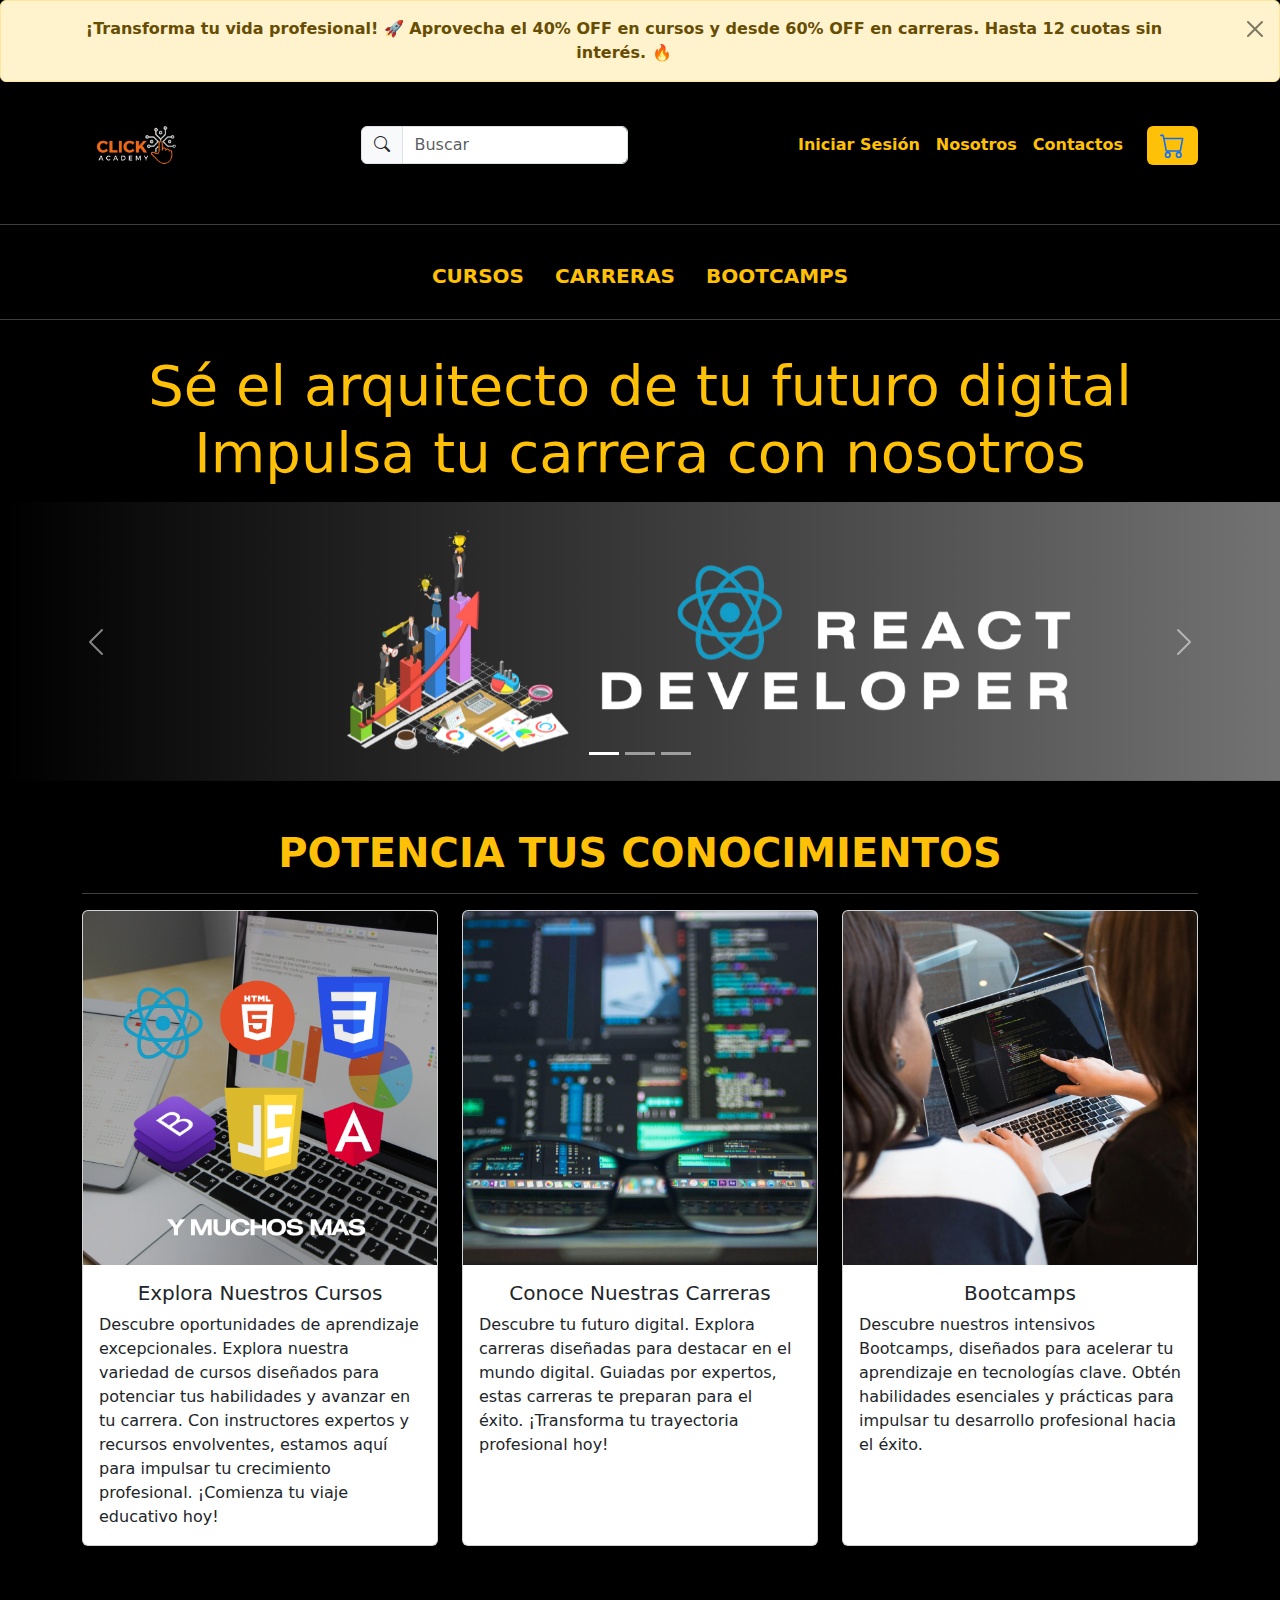
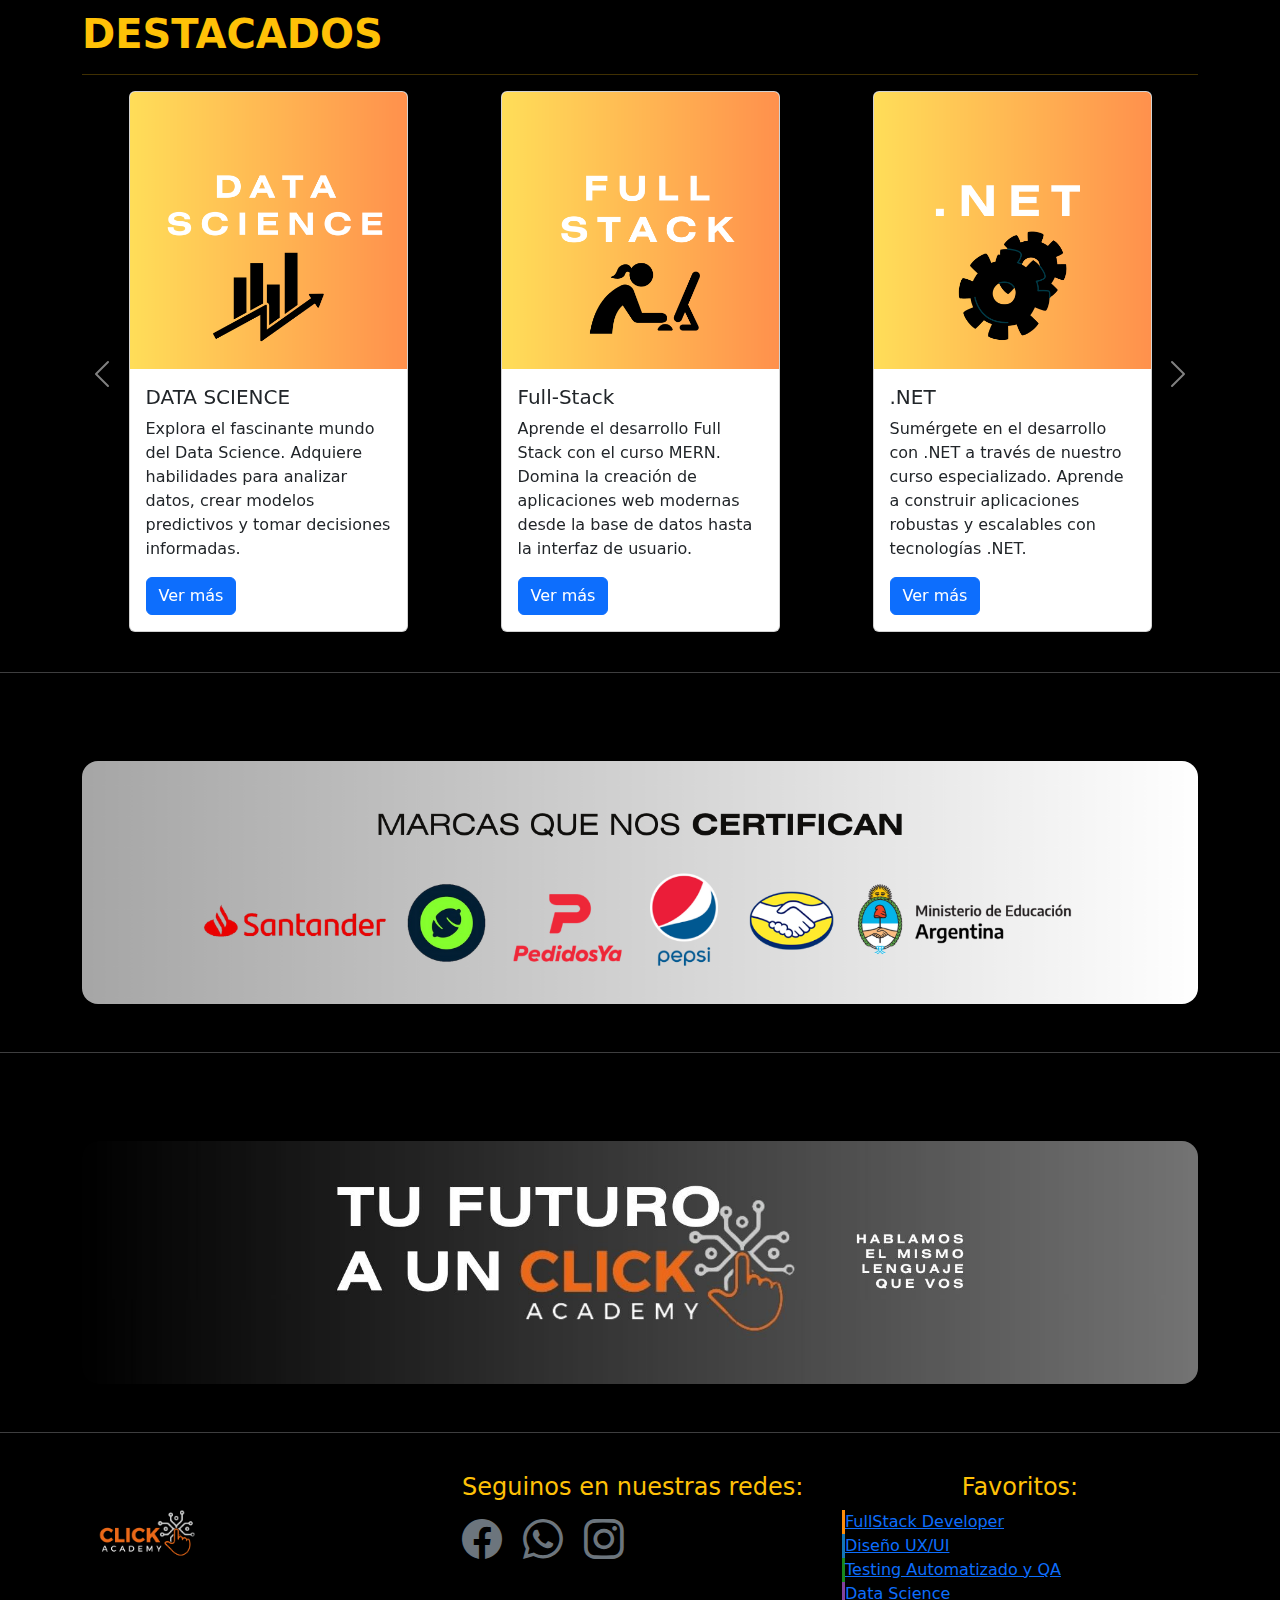
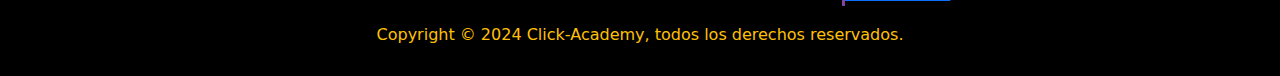
<file: index.html>
<!DOCTYPE html>
<html lang="es">
  <head>
    <meta charset="UTF-8" />
    <meta name="viewport" content="width=device-width, initial-scale=1.0" />
    <link
      href="https://cdn.jsdelivr.net/npm/bootstrap@5.3.2/dist/css/bootstrap.min.css"
      rel="stylesheet"
    />
    <link
      href="https://cdn.jsdelivr.net/npm/bootstrap-icons@1.10.0/font/bootstrap-icons.css"
      rel="stylesheet"
    />
    <link rel="stylesheet" href="css/style.css" />
    <link rel="icon" href="/img/Logo/logofinal.png" type="image/png" />
    <title>CLICK-ACADEMY</title>
  </head>
  <body class="bg-black text-light">
    <section>
      <div
        id="customAlert"
        class="alert alert-warning mb-0 alert-dismissible fade show text-center"
        role="alert"
      >
        <div class="container">
          <b class="d-none d-md-block">
            ¡Transforma tu vida profesional! 🚀 Aprovecha el 40% OFF en cursos y
            desde 60% OFF en carreras. Hasta 12 cuotas sin interés. 🔥
          </b>
          <b class="d-md-none"> ¡Transforma tu vida profesional! 🚀 </b>
          <button
            type="button"
            class="btn-close"
            data-bs-dismiss="alert"
            aria-label="Close"
          ></button>
        </div>
      </div>
    </section>
    <header>
      <nav class="navbar navbar-expand-lg navbar-dark bg-black">
        <!--bg-dark -->
        <div class="container">
          <a class="navbar-brand" href="/index.html">
            <img
              src="/img/Logo/logofinal.png"
              alt="Logo Digital School"
              width="100px"
            />
          </a>
          <button
            class="navbar-toggler"
            type="button"
            data-bs-toggle="collapse"
            data-bs-target="#navbarSupportedContent"
            aria-controls="navbarSupportedContent"
            aria-expanded="false"
            aria-label="Toggle navigation"
          >
            <span class="navbar-toggler-icon"></span>
          </button>

          <div
            class="collapse navbar-collapse justify-content-between"
            id="navbarSupportedContent"
          >
            <form class="mx-auto d-flex">
              <div class="input-group">
                <span class="input-group-text" id="basic-addon1"
                  ><i class="bi bi-search"></i
                ></span>
                <input
                  class="form-control search-input"
                  type="search"
                  placeholder="Buscar"
                  aria-label="Buscar"
                />
              </div>
            </form>

            <div class="d-flex align-items-center">
              <ul class="navbar-nav mb-2 mb-lg-0">
                <li class="nav-item">
                  <a
                    class="nav-link text-warning"
                    href="#"
                    data-bs-toggle="modal"
                    data-bs-target="#staticBackdrop"
                    ><b>Iniciar Sesión</b></a
                  >
                </li>
                <li class="nav-item">
                  <a class="nav-link text-warning" href="/pages/nosotros.html"
                    ><b>Nosotros</b></a
                  >
                </li>
                <li class="nav-item">
                  <a class="nav-link text-warning" href="/pages/contactos.html"
                    ><b>Contactos</b></a
                  >
                </li>
              </ul>

              <button class="btn btn-custom ms-3 text-bg-warning">
                <a href="/pages/carrito.html">
                  <svg
                    xmlns="http://www.w3.org/2000/svg"
                    width="25"
                    height="25"
                    fill="currentColor"
                    class="bi bi-cart"
                    viewBox="0 0 16 16"
                  >
                    <path
                      d="M0 1.5A.5.5 0 0 1 .5 1H2a.5.5 0 0 1 .485.379L2.89 3H14.5a.5.5 0 0 1 .491.592l-1.5 8A.5.5 0 0 1 13 12H4a.5.5 0 0 1-.491-.408L2.01 3.607 1.61 2H.5a.5.5 0 0 1-.5-.5M3.102 4l1.313 7h8.17l1.313-7zM5 12a2 2 0 1 0 0 4 2 2 0 0 0 0-4m7 0a2 2 0 1 0 0 4 2 2 0 0 0 0-4m-7 1a1 1 0 1 1 0 2 1 1 0 0 1 0-2m7 0a1 1 0 1 1 0 2 1 1 0 0 1 0-2"
                    />
                  </svg>
                </a>
              </button>
            </div>
          </div>
        </div>
      </nav>
    </header>
    <hr />
    <!--Menu secundario-->
    <section>
      <div class="container mt-3 menu-bar text-center">
        <div class="row">
          <div class="col">
            <button
              class="btn btn-custom text-warning"
              type="button"
              id="dropdownMenuButton2"
              data-bs-toggle="dropdown"
              aria-haspopup="true"
              aria-expanded="false"
            >
              <h5>
                <b>CURSOS</b>
              </h5>
            </button>
            <div
              class="dropdown-menu dropdown-multicolumn"
              aria-labelledby="dropdownMenuButton2"
            >
              <div class="container">
                <div class="row">
                  <a class="dropdown-item" href="/pages/cursos2datascience.html"
                    ><b>Data-Science</b></a
                  >
                  <a class="dropdown-item" href="/pages/cursos1fullstack.html"
                    ><b>Full-Stack</b></a
                  >
                  <a class="dropdown-item text-muted" href="/pages/error.html"
                    ><b>Marketing Digital</b></a
                  >
                  <a class="dropdown-item text-muted" href="/pages/error.html"
                    ><b>React</b></a
                  >
                  <a class="dropdown-item text-muted" href="/pages/error.html"
                    ><b>Angular</b></a
                  >
                  <a class="dropdown-item" href="/pages/cursos.html"
                    ><b>Ver Todo</b></a
                  >
                </div>
              </div>
            </div>

            <button
              class="btn btn-custom text-warning"
              type="button"
              id="dropdownMenuButton3"
              data-bs-toggle="dropdown"
              aria-haspopup="true"
              aria-expanded="false"
            >
              <h5>
                <a><b>CARRERAS</b></a>
              </h5>
            </button>
            <div
              class="dropdown-menu dropdown-multicolumn"
              aria-labelledby="dropdownMenuButton3"
            >
              <div class="container">
                <div class="row">
                  <div class="col">
                    <a class="dropdown-item text-muted" href="/pages/error.html"
                      ><b>Desarrollo Front End</b></a
                    >
                    <a class="dropdown-item text-muted" href="/pages/error.html"
                      ><b>Desarrollo Back End</b></a
                    >
                    <a class="dropdown-item text-muted" href="/pages/error.html"
                      ><b>Diseño UX/UI</b></a
                    >
                    <a class="dropdown-item" href="/pages/carreras.html"
                      ><b>Ver Todo</b></a
                    >
                  </div>
                </div>
              </div>
            </div>

            <button
              class="btn btn-custom text-warning"
              type="button"
              id="dropdownMenuButton4"
              data-bs-toggle="dropdown"
              aria-haspopup="true"
              aria-expanded="false"
            >
              <h5>
                <a><b>BOOTCAMPS</b></a>
              </h5>
            </button>
            <div
              class="dropdown-menu dropdown-multicolumn"
              aria-labelledby="dropdownMenuButton4"
            >
              <div class="container">
                <div class="row">
                  <div class="col">
                    <a class="dropdown-item" href="/pages/cursos1fullstack.html"
                      ><b>Full Stack Developer</b></a
                    >
                    <a class="dropdown-item text-muted" href="/pages/error.html"
                      ><b>Java Developer</b></a
                    >
                    <a
                      class="dropdown-item"
                      href="/pages/cursos2datascience.html"
                      ><b>Data-Science</b></a
                    >
                    <a class="dropdown-item text-muted" href="/pages/error.html"
                      ><b>Ver Todo</b></a
                    >
                  </div>
                </div>
              </div>
            </div>
          </div>
        </div>
      </div>
    </section>
    <hr />

    <main>
      <section class="container my-3">
        <div class="container">
          <h4 class="text-center display-4 text-warning">
            <b class="d-none d-md-block">
              Sé el arquitecto de tu futuro digital <br />
              Impulsa tu carrera con nosotros
            </b>
            <b class="d-md-none">Impulsa tu carrera con nosotros</b>
          </h4>
        </div>
      </section>

      <section id="carouselProductos" class="carousel slide">
        <div class="carousel-indicators">
          <button
            type="button"
            data-bs-target="#carouselProductos"
            data-bs-slide-to="0"
            class="active"
            aria-current="true"
            aria-label="Slide 1"
          ></button>
          <button
            type="button"
            data-bs-target="#carouselProductos"
            data-bs-slide-to="1"
            aria-label="Slide 2"
          ></button>
          <button
            type="button"
            data-bs-target="#carouselProductos"
            data-bs-slide-to="2"
            aria-label="Slide 3"
          ></button>
          <!-- <button type="button" data-bs-target="#carouselProductos" data-bs-slide-to="3" aria-label="Slide 4"></button>
          <button type="button" data-bs-target="#carouselProductos" data-bs-slide-to="4" aria-label="Slide 5"></button> -->
        </div>
        <div class="carousel-inner">
          <div class="carousel-item active">
            <img
              src="/img/ImagenesHernan/principal/bannerprincipal.png"
              class="d-block w-100 imgCarouselProductos"
              alt="Banner Principal 3"
            />
          </div>
          <div class="carousel-item">
            <img
              src="/img/ImagenesHernan/principal/bannerprincipal2.png"
              class="d-block w-100 imgCarouselProductos"
              alt="Banner Principal 3"
            />
          </div>
          <div class="carousel-item">
            <img
              src="/img/ImagenesHernan/principal/bannerprincipal3.png"
              class="d-block w-100 imgCarouselProductos"
              alt="Banner Principal 3"
            />
          </div>
        </div>
        <button
          class="carousel-control-prev"
          type="button"
          data-bs-target="#carouselProductos"
          data-bs-slide="prev"
        >
          <span class="carousel-control-prev-icon" aria-hidden="true"></span>
          <span class="visually-hidden">Previous</span>
        </button>
        <button
          class="carousel-control-next"
          type="button"
          data-bs-target="#carouselProductos"
          data-bs-slide="next"
        >
          <span class="carousel-control-next-icon" aria-hidden="true"></span>
          <span class="visually-hidden">Next</span>
        </button>
      </section>

      <section class="container my-5">
        <h1 class="text-center text-warning">
          <b>POTENCIA TUS CONOCIMIENTOS</b>
        </h1>
        <hr />
        <div class="row justify-content-center">
          <article class="col-12 col-md-6 col-lg-4 mb-3">
            <div class="card h-100">
              <a href="/pages/cursos.html">
                <img
                  src="/img/ImagenesHernan/principal/cursos.png"
                  class="card-img-top"
                  alt="Cursos"
                />
              </a>
              <div class="card-body">
                <div>
                  <h5 class="card-title text-center">
                    Explora Nuestros Cursos
                  </h5>
                  <p class="card-text">
                    Descubre oportunidades de aprendizaje excepcionales. Explora
                    nuestra variedad de cursos diseñados para potenciar tus
                    habilidades y avanzar en tu carrera. Con instructores
                    expertos y recursos envolventes, estamos aquí para impulsar
                    tu crecimiento profesional. ¡Comienza tu viaje educativo
                    hoy!
                  </p>
                </div>
              </div>
            </div>
          </article>
          <article class="col-12 col-md-6 col-lg-4 mb-3">
            <div class="card h-100">
              <a href="/pages/carreras.html">
                <img
                  src="/img/ImagenesHernan/principal/carreras.png"
                  class="card-img-top"
                  alt="Carreras"
                />
              </a>
              <div class="card-body">
                <h5 class="card-title text-center">Conoce Nuestras Carreras</h5>
                <p class="card-text">
                  Descubre tu futuro digital. Explora carreras diseñadas para
                  destacar en el mundo digital. Guiadas por expertos, estas
                  carreras te preparan para el éxito. ¡Transforma tu trayectoria
                  profesional hoy!
                </p>
              </div>
            </div>
          </article>
          <article class="col-12 col-md-6 col-lg-4 mb-3">
            <div class="card h-100">
              <a href="/pages/error.html">
                <img
                  src="/img/ImagenesHernan/principal/bootcamps.png"
                  class="card-img-top"
                  alt="Bootcamps"
                />
              </a>
              <div class="card-body">
                <h5 class="card-title text-center">Bootcamps</h5>
                <p class="card-text">
                  Descubre nuestros intensivos Bootcamps, diseñados para
                  acelerar tu aprendizaje en tecnologías clave. Obtén
                  habilidades esenciales y prácticas para impulsar tu desarrollo
                  profesional hacia el éxito.
                </p>
              </div>
            </div>
          </article>
        </div>
      </section>

      <section>
        <div class="container mt-5 text-warning">
          <h1 class="text-warning">
            <b>DESTACADOS</b>
          </h1>
          <hr />
          <div id="cursoCarousel" class="carousel slide" data-ride="carousel">
            <div class="carousel-inner">
              <!-- Grupo de cards 1 -->
              <div class="carousel-item active">
                <div class="d-flex flex-wrap justify-content-around">
                  <!-- Card 1 -->
                  <div class="col-md-3 mb-4">
                    <div class="card">
                      <a href="/pages/cursos2datascience.html">
                        <img
                          src="/img/ImagenesHernan/principal/datascience.png"
                          class="card-img-top"
                          alt="DISEÑO UX/UI"
                        />
                      </a>
                      <div class="card-body">
                        <h5 class="card-title">DATA SCIENCE</h5>
                        <p class="card-text">
                          Explora el fascinante mundo del Data Science. Adquiere
                          habilidades para analizar datos, crear modelos
                          predictivos y tomar decisiones informadas.
                        </p>
                        <a
                          href="/pages/cursos2datascience.html"
                          class="btn btn-primary"
                          >Ver más</a
                        >
                      </div>
                    </div>
                  </div>
                  <!-- Card 2 -->
                  <div class="col-md-3 mb-4">
                    <div class="card">
                      <a href="/pages/cursos1fullstack.html">
                        <img
                          src="/img/ImagenesHernan/principal/fullstack.png"
                          class="card-img-top"
                          alt="Full-Stack"
                        />
                      </a>
                      <div class="card-body">
                        <h5 class="card-title">Full-Stack</h5>
                        <!-- <p class="card-text">Explora las técnicas avanzadas de desarrollo backend con nuestro curso especializado en .NET. Aprende a construir servidores robustos y escalables para aplicaciones web modernas.</p> -->
                        <p class="card-text">
                          Aprende el desarrollo Full Stack con el curso MERN.
                          Domina la creación de aplicaciones web modernas desde
                          la base de datos hasta la interfaz de usuario.
                        </p>
                        <a
                          href="/pages/cursos1fullstack.html"
                          class="btn btn-primary"
                          >Ver más</a
                        >
                      </div>
                    </div>
                  </div>
                  <!-- Card 3 -->
                  <div class="col-md-3 mb-4">
                    <div class="card">
                      <a href="/pages/error.html">
                        <img
                          src="/img/ImagenesHernan/principal/net.png"
                          class="card-img-top"
                          alt=".NET"
                        />
                      </a>
                      <div class="card-body">
                        <h5 class="card-title">.NET</h5>
                        <p class="card-text">
                          Sumérgete en el desarrollo con .NET a través de
                          nuestro curso especializado. Aprende a construir
                          aplicaciones robustas y escalables con tecnologías
                          .NET.
                        </p>
                        <a href="/pages/error.html" class="btn btn-primary"
                          >Ver más</a
                        >
                      </div>
                    </div>
                  </div>
                </div>
              </div>
              <!-- Grupo de cards 2 -->
              <div class="carousel-item">
                <div class="d-flex flex-wrap justify-content-around">
                  <!-- Card 4 -->
                  <div class="col-md-3 mb-4">
                    <div class="card">
                      <a href="/pages/error.html">
                        <img
                          src="/img/ImagenesHernan/principal/python.png"
                          class="card-img-top"
                          alt="PYTHON"
                        />
                      </a>
                      <div class="card-body">
                        <h5 class="card-title">PYTHON</h5>
                        <p class="card-text">
                          Explora las bases de Python con nuestro curso
                          fundamental. Adquiere habilidades esenciales para la
                          programación y desarrollo de aplicaciones.
                        </p>
                        <a href="/pages/error.html" class="btn btn-primary"
                          >Ver más</a
                        >
                      </div>
                    </div>
                  </div>
                  <!-- Card 5 -->
                  <div class="col-md-3 mb-4">
                    <div class="card">
                      <a href="/pages/error.html">
                        <img
                          src="/img/ImagenesHernan/principal/react (2).png"
                          class="card-img-top"
                          alt="REACT"
                        />
                      </a>
                      <div class="card-body">
                        <h5 class="card-title">REACT</h5>
                        <p class="card-text">
                          Descubre el emocionante mundo de React con nuestro
                          curso diseñado para principiantes. Aprende a construir
                          interfaces de usuario interactivas y dinámicas.
                        </p>
                        <a href="/pages/error.html" class="btn btn-primary"
                          >Ver más</a
                        >
                      </div>
                    </div>
                  </div>
                  <!-- Card 6 -->
                  <div class="col-md-3 mb-4">
                    <div class="card">
                      <a href="/pages/error.html">
                        <img
                          src="/img/ImagenesHernan/principal/java.png"
                          class="card-img-top"
                          alt="JAVA"
                        />
                      </a>
                      <div class="card-body">
                        <h5 class="card-title">JAVA</h5>
                        <p class="card-text">
                          Domina los fundamentos de Java con nuestro curso
                          esencial. Aprende conceptos clave para el desarrollo
                          de software robusto y versátil.
                        </p>
                        <a href="/pages/error.html" class="btn btn-primary"
                          >Ver más</a
                        >
                      </div>
                    </div>
                  </div>
                </div>
              </div>
            </div>
            <!-- Botones de control -->
            <a
              class="carousel-control-prev"
              href="#cursoCarousel"
              role="button"
              data-slide="prev"
              style="margin-left: -4rem"
            >
              <span
                class="carousel-control-prev-icon"
                aria-hidden="true"
              ></span>
            </a>
            <a
              class="carousel-control-next"
              href="#cursoCarousel"
              role="button"
              data-slide="next"
              style="margin-right: -4rem"
            >
              <span
                class="carousel-control-next-icon"
                aria-hidden="true"
              ></span>
            </a>
          </div>
        </div>
      </section>

      <hr />
      <br />
      <section class="container my-5">
        <div>
          <img
            src="/img/ImagenesHernan/principal/bannerrecomendaciones.png"
            alt="Recomendaciones"
            class="w-100 rounded-4 filtroCategorias"
          />
        </div>
      </section>
      <hr />
      <br />
      <section class="container my-5">
        <div>
          <img
            src="/img/ImagenesHernan/principal/bannerprefooter.jpg"
            alt="Banner PreFooter"
            class="w-100 rounded-4 filtroCategorias"
          />
        </div>
      </section>
      <hr />
    </main>

    <footer class="bg-black text-secondary py-4">
      <div class="container">
        <div class="row">
          <div class="col-lg-4 text-center text-lg-start mb-3">
            <a href="/index.html">
              <img
                src="/img/Logo/logofinal.png"
                alt="Logo Click-Academy"
                width="120px"
              />
            </a>
          </div>

          <div class="col-md-6 col-lg-4 text-warning">
            <h4>Seguinos en nuestras redes:</h4>
            <div class="text-center text-lg-start">
              <a href="/pages/error.html" class="link-secondary"
                ><i class="bi bi-facebook fs-1"></i
              ></a>
              <a href="/pages/error.html" class="link-secondary mx-3"
                ><i class="bi bi-whatsapp fs-1"></i
              ></a>
              <a href="/pages/error.html" class="link-secondary"
                ><i class="bi bi-instagram fs-1"></i
              ></a>
            </div>
          </div>

          <div class="col-md-6 col-lg-4">
            <div class="text-center text-warning">
              <h4>Favoritos:</h4>
            </div>
            <div
              href="/pages/error.html"
              class="Category"
              style="border-left: solid 3px #ff8d0a"
            >
              <a href="/pages/cursos1fullstack.html" class="text-end"
                >FullStack Developer</a
              >
              <div class="Arrow"></div>
            </div>
            <div
              href="/pages/error.html"
              class="Category"
              style="border-left: solid 3px #1476b8"
            >
              <a href="/pages/error.html" class="text-end">Diseño UX/UI</a>
              <div class="Arrow"></div>
            </div>
            <div
              href="/pages/error.html"
              class="Category"
              style="border-left: solid 3px #17871d"
            >
              <a href="/pages/error.html" class="text-end"
                >Testing Automatizado y QA</a
              >
              <div class="Arrow"></div>
            </div>
            <div
              href="/pages/error.html"
              class="Category"
              style="border-left: solid 3px #81439d"
            >
              <a href="/pages/cursos2datascience.html" class="text-end"
                >Data Science</a
              >
              <div class="Arrow"></div>
            </div>
          </div>
        </div>

        <div class="row">
          <div class="col-12 text-center mt-3 text-warning">
            <h6>
              Copyright © 2024 Click-Academy, todos los derechos reservados.
            </h6>
          </div>
        </div>
      </div>
    </footer>

    <!-- Modal de Login -->
    <div
      class="modal fade"
      id="staticBackdrop"
      data-bs-backdrop="static"
      data-bs-keyboard="false"
      tabindex="-1"
      aria-labelledby="staticBackdropLabel"
      aria-hidden="true"
    >
      <div class="modal-dialog">
        <div class="modal-content">
          <div class="modal-header">
            <h1 class="modal-title fs-5 text-warning" id="staticBackdropLabel">
              Iniciar Sesión
            </h1>
            <button
              type="button"
              class="btn-close"
              data-bs-dismiss="modal"
              aria-label="Close"
            ></button>
          </div>
          <div class="modal-body">
            <div class="row">
              <!-- Columna de la imagen -->
              <div class="col-md-6 d-none d-md-block">
                <img
                  src="/img/Logo/concept-data-research-technology-data-analysis-science-modern-flat-design-isometric-concept_617090-195.avif"
                  alt="Imagen lateral Data Science"
                  class="img-fluid w-100 h-auto"
                />
              </div>
              <!-- Columna de la imagen -->
              <div class="col-md-12 d-md-none">
                <img
                  src="/img/Logo/istockphoto-1364317541-612x612 horizontal.jpg"
                  alt="Imagen lateral Data Science"
                  class="img-fluid w-100 h-auto"
                />
              </div>
              <!-- Columna del formulario -->
              <div class="col-md-6">
                <!-- Formulario de Inicio de Sesión -->
                <form action="/pages/error.html" method="post">
                  <div class="form-group text-warning">
                    <label for="email">Correo Electrónico:</label>
                    <input
                      type="email"
                      id="email"
                      name="email"
                      class="form-control"
                      required
                    />
                  </div>

                  <div class="form-group text-warning">
                    <label for="password">Contraseña:</label>
                    <input
                      type="password"
                      id="password"
                      name="password"
                      class="form-control"
                      required
                    />
                  </div>

                  <button type="submit" class="btn btn-primary btn-block m-1">
                    Iniciar Sesión
                  </button>
                </form>

                <div class="text-center mt-3 text-warning">
                  <p>O inicia sesión con:</p>
                  <a href="/PAGES/error.html" class="btn btn-danger btn-block"
                    ><i class="bi bi-google mx-auto"></i
                  ></a>
                  <a href="/PAGES/error.html" class="btn btn-primary btn-block"
                    ><i class="bi bi-facebook mx-auto"></i
                  ></a>
                </div>

                <p class="mt-3 text-center">
                  <a href="/PAGES/error.html">¿Olvidaste tu contraseña?</a>
                </p>
                <div class="align-items-center">
                  <div class="d-flex justify-content-center">
                    <a href="PAGES/registro.html">
                      <button
                        type="submit"
                        class="btn btn-danger btn-block m-1"
                      >
                        Registrate
                      </button>
                    </a>
                    <a href="/index.html">
                      <button
                        type="submit"
                        class="btn btn-danger btn-block m-1"
                      >
                        Cancelar
                      </button>
                    </a>
                  </div>
                </div>
              </div>
            </div>
          </div>
        </div>
      </div>
    </div>

    <!-- Scripts de Bootstrap y otros -->
    <script src="https://cdn.jsdelivr.net/npm/bootstrap@5.3.0/dist/js/bootstrap.bundle.min.js"></script>
    <script src="https://code.jquery.com/jquery-3.6.0.min.js"></script>

    <script src="https://code.jquery.com/jquery-3.5.1.slim.min.js"></script>
    <script src="https://cdn.jsdelivr.net/npm/@popperjs/core@2.5.2/dist/umd/popper.min.js"></script>
    <script src="https://stackpath.bootstrapcdn.com/bootstrap/4.5.2/js/bootstrap.min.js"></script>
  </body>
</html>
</file>
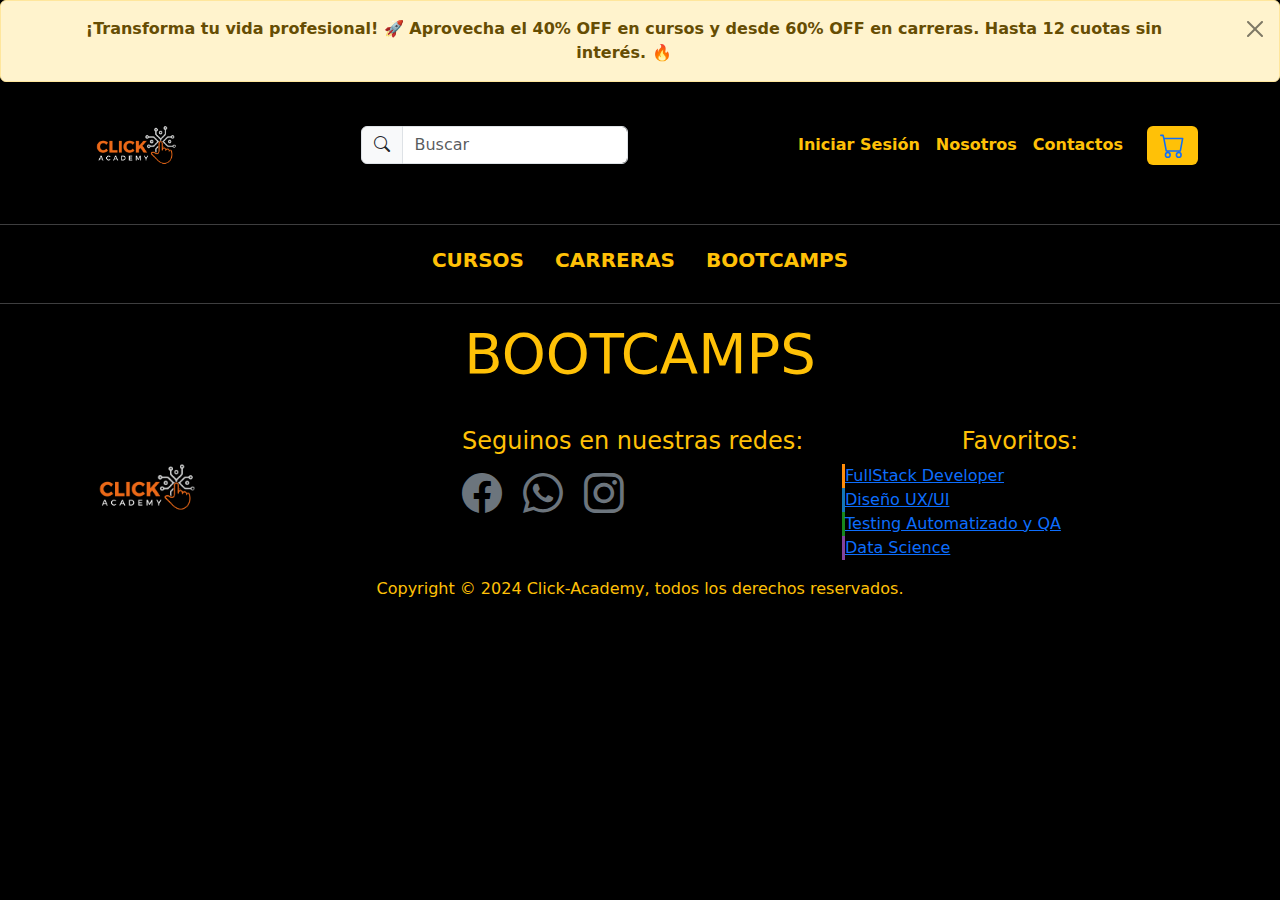
<file: pages/bootcamps.html>
<!DOCTYPE html>
<html lang="es">
  <head>
    <meta charset="UTF-8" />
    <meta name="viewport" content="width=device-width, initial-scale=1.0" />
    <link href="https://cdn.jsdelivr.net/npm/bootstrap@5.3.2/dist/css/bootstrap.min.css" rel="stylesheet"/>
    <link href="https://cdn.jsdelivr.net/npm/bootstrap-icons@1.10.0/font/bootstrap-icons.css" rel="stylesheet"/>
    <link rel="icon" href="/img/Logo/logofinal.png" type="image/png"/>
    <title>CLICK-ACADEMY</title>
  </head>
  <body class="bg-black text-light">
    <section>
      <div id="customAlert" class="alert alert-warning mb-0 alert-dismissible fade show text-center" role="alert">
        <div class="container">
          <b>
            ¡Transforma tu vida profesional! 🚀 Aprovecha el 40% OFF en cursos y
            desde 60% OFF en carreras. Hasta 12 cuotas sin interés. 🔥
          </b>
          <button type="button" class="btn-close" data-bs-dismiss="alert" aria-label="Close"></button>
        </div>
      </div>
    </section>

    <header>
      <nav class="navbar navbar-expand-lg navbar-dark bg-black"> <!--bg-dark -->
          <div class="container">
              <a class="navbar-brand" href="/index.html">
                  <img src="/img/Logo/logofinal.png" alt="Logo Digital School" width="100px"/>
              </a>
              <button class="navbar-toggler" type="button" data-bs-toggle="collapse" data-bs-target="#navbarSupportedContent" aria-controls="navbarSupportedContent" aria-expanded="false" aria-label="Toggle navigation">
                  <span class="navbar-toggler-icon"></span>
              </button>
  
              <div class="collapse navbar-collapse justify-content-between" id="navbarSupportedContent">
                  <form class="mx-auto d-flex">
                      <div class="input-group">
                          <span class="input-group-text" id="basic-addon1"><i class="bi bi-search"></i></span>
                          <input class="form-control search-input" type="search" placeholder="Buscar" aria-label="Buscar"/>
                      </div>
                  </form>
  
                  <div class="d-flex align-items-center">
                      <ul class="navbar-nav mb-2 mb-lg-0">
                          <li class="nav-item">
                              <a class="nav-link text-warning" href="#" data-bs-toggle="modal" data-bs-target="#staticBackdrop"><b>Iniciar Sesión</b></a>
                          </li>
                          <li class="nav-item">
                              <a class="nav-link text-warning" href="/pages/nosotros.html"><b>Nosotros</b></a>
                          </li>
                          <li class="nav-item">
                              <a class="nav-link text-warning" href="/pages/contactos.html"><b>Contactos</b></a>
                          </li>
                      </ul>
  
                      <button class="btn btn-custom ms-3 text-bg-warning">
                          <a href="/pages/carrito.html">
                              <svg xmlns="http://www.w3.org/2000/svg" width="25" height="25" fill="currentColor" class="bi bi-cart" viewBox="0 0 16 16">
                                  <path d="M0 1.5A.5.5 0 0 1 .5 1H2a.5.5 0 0 1 .485.379L2.89 3H14.5a.5.5 0 0 1 .491.592l-1.5 8A.5.5 0 0 1 13 12H4a.5.5 0 0 1-.491-.408L2.01 3.607 1.61 2H.5a.5.5 0 0 1-.5-.5M3.102 4l1.313 7h8.17l1.313-7zM5 12a2 2 0 1 0 0 4 2 2 0 0 0 0-4m7 0a2 2 0 1 0 0 4 2 2 0 0 0 0-4m-7 1a1 1 0 1 1 0 2 1 1 0 0 1 0-2m7 0a1 1 0 1 1 0 2 1 1 0 0 1 0-2"/>
                              </svg>
                          </a>
                      </button>
                  </div>
              </div>
          </div>
      </nav>
  </header>
  <hr />
  <!--Menu secundario-->
  <section>
    <div class="container mt-3 menu-bar text-center">
      <div class="row">
        <div class="col">
          <button class="btn btn-custom text-warning" type="button" id="dropdownMenuButton2" data-bs-toggle="dropdown" aria-haspopup="true" aria-expanded="false">
            <h5>
              <b>CURSOS</b>
            </h5>
          </button>
          <div class="dropdown-menu dropdown-multicolumn" aria-labelledby="dropdownMenuButton2">
            <div class="container">
              <div class="row">
                <a class="dropdown-item" href="/pages/cursos2datascience.html"><b>Data-Science</b></a>
                <a class="dropdown-item" href="/pages/cursos1fullstack.html"><b>Full-Stack</b></a>
                <a class="dropdown-item text-muted" href="/pages/error.html"><b>Marketing Digital</b></a>
                <a class="dropdown-item text-muted" href="/pages/error.html"><b>React</b></a>
                <a class="dropdown-item text-muted" href="/pages/error.html"><b>Angular</b></a>
                <a class="dropdown-item" href="/pages/cursos.html"><b>Ver Todo</b></a>
              </div>
            </div>
          </div>

          <button class="btn btn-custom text-warning" type="button" id="dropdownMenuButton3" data-bs-toggle="dropdown" aria-haspopup="true" aria-expanded="false">
            <h5>
              <a><b>CARRERAS</b></a>
            </h5>
          </button>
          <div class="dropdown-menu dropdown-multicolumn" aria-labelledby="dropdownMenuButton3">
            <div class="container">
              <div class="row">
                <div class="col">
                  <a class="dropdown-item text-muted" href="/pages/error.html"><b>Desarrollo Front End</b></a>
                  <a class="dropdown-item text-muted" href="/pages/error.html"><b>Desarrollo Back End</b></a>
                  <a class="dropdown-item text-muted" href="/pages/error.html"><b>Diseño UX/UI</b></a>
                  <a class="dropdown-item" href="/pages/carreras.html"><b>Ver Todo</b></a>
                </div>
              </div>
            </div>
          </div>

          <button class="btn btn-custom text-warning" type="button" id="dropdownMenuButton4" data-bs-toggle="dropdown" aria-haspopup="true" aria-expanded="false">
            <H5>
              <a><b>BOOTCAMPS</b></a>
            </H5>
          </button>
          <div class="dropdown-menu dropdown-multicolumn" aria-labelledby="dropdownMenuButton4">
            <div class="container">
              <div class="row">
                <div class="col">
                  <a class="dropdown-item" href="/pages/cursos1fullstack.html"><b>Full Stack Developer</b></a>
                  <a class="dropdown-item text-muted" href="/pages/error.html"><b>Java Developer</b></a>
                  <a class="dropdown-item" href="/pages/cursos2datascience.html"><b>Data-Science</b></a>
                  <a class="dropdown-item text-muted" href="/pages/error.html"><b>Ver Todo</b></a>
                </div>
              </div>
            </div>
          </div>
        </div>
      </div>
    </div>
  </section>
    <hr />


      <section class="container my-3">
        <div class="container">
          <h4 class="text-center display-4 text-warning">
            BOOTCAMPS
          </h4>
        </div>
      </section>



    </main>

    <footer class="bg-black text-secondary py-4">
      <div class="container">
        <div class="row">
          <div class="col-lg-4 text-center text-lg-start mb-3">
            <a href="/index.html">
              <img src="/img/Logo/logofinal.png" alt="Logo Digital School" width="120px"/>
            </a>
          </div>

          <div class="col-md-6 col-lg-4 text-warning">
            <h4>Seguinos en nuestras redes:</h4>
            <div class="text-center text-lg-start">
              <a href="/pages/error.html" class="link-secondary"><i class="bi bi-facebook fs-1"></i></a>
              <a href="/pages/error.html" class="link-secondary mx-3"><i class="bi bi-whatsapp fs-1"></i></a>
              <a href="/pages/error.html" class="link-secondary"><i class="bi bi-instagram fs-1"></i></a>
            </div>
          </div>

          <div class="col-md-6 col-lg-4">
            <div class="text-center text-warning">
              <h4>Favoritos:</h4>
            </div>
            <div href="/pages/error.html" class="Category" style="border-left: solid 3px #ff8d0a">
              <a href="/pages/cursos1fullstack.html" class="text-end">FullStack Developer</a>
              <div class="Arrow"></div>
            </div>
            <div
              href="/pages/error.html" class="Category" style="border-left: solid 3px #1476b8">
              <a href="/pages/error.html" class="text-end">Diseño UX/UI</a>
              <div class="Arrow"></div>
            </div>
            <div href="/pages/error.html" class="Category" style="border-left: solid 3px #17871d">
              <a href="/pages/error.html" class="text-end">Testing Automatizado y QA</a>
              <div class="Arrow"></div>
            </div>
            <div href="/pages/error.html" class="Category"style="border-left: solid 3px #81439d">
              <a href="/pages/cursos2datascience.html" class="text-end">Data Science</a>
              <div class="Arrow"></div>
            </div>
          </div>
        </div>

        <div class="row">
          <div class="col-12 text-center mt-3 text-warning">
            <h6>
              Copyright © 2024 Click-Academy, todos los derechos reservados.
            </h6>
          </div>
        </div>
      </div>
    </footer>

    <!-- Modal de Login -->
    <div class="modal fade" id="staticBackdrop" data-bs-backdrop="static" data-bs-keyboard="false" tabindex="-1" aria-labelledby="staticBackdropLabel" aria-hidden="true">
      <div class="modal-dialog">
        <div class="modal-content">
          <div class="modal-header">
            <h1 class="modal-title fs-5 text-warning" id="staticBackdropLabel">Iniciar Sesión</h1>
            <button type="button" class="btn-close" data-bs-dismiss="modal" aria-label="Close"></button>
          </div>
          <div class="modal-body">
            <div class="row">
              <!-- Columna de la imagen -->
              <div class="col-md-6 d-none d-md-block">
                <img src="/img/Logo/concept-data-research-technology-data-analysis-science-modern-flat-design-isometric-concept_617090-195.avif" alt="Imagen lateral" class="img-fluid w-100 h-auto"/>
              </div>
              <!-- Columna de la imagen -->
              <div class="col-md-12 d-md-none">
                <img src="/img/Logo/istockphoto-1364317541-612x612 horizontal.jpg" alt="Imagen lateral" class="img-fluid w-100 h-auto"/>
              </div>
              <!-- Columna del formulario -->
              <div class="col-md-6">
                <!-- Formulario de Inicio de Sesión -->
                <form action="/pages/error.html" method="post">
                  <div class="form-group text-warning">
                    <label for="email">Correo Electrónico:</label>
                    <input type="email" id="email" name="email" class="form-control" required/>
                  </div>

                  <div class="form-group text-warning">
                    <label for="password">Contraseña:</label>
                    <input type="password" id="password" name="password" class="form-control" required/>
                  </div>

                  <button type="submit" class="btn btn-primary btn-block m-1">
                    Iniciar Sesión
                  </button>
                </form>

                <div class="text-center mt-3 text-warning">
                  <p>O inicia sesión con:</p>
                  <a href="/PAGES/error.html" class="btn btn-danger btn-block"><i class="bi bi-google mx-auto"></i></a>
                  <a href="/PAGES/error.html" class="btn btn-primary btn-block"><i class="bi bi-facebook mx-auto"></i></a>
                </div>

                <p class="mt-3 text-center">
                  <a href="/PAGES/error.html">¿Olvidaste tu contraseña?</a>
                </p>
                <div class="align-items-center">
                  <div class="d-flex justify-content-center">
                    <a href="PAGES/registro.html">
                      <button type="submit" class="btn btn-danger btn-block m-1">Registrate</button>
                    </a>
                    <a href="/index.html">
                      <button type="submit" class="btn btn-danger btn-block m-1">Cancelar</button>
                    </a>
                  </div>
                </div>
              </div>
            </div>
          </div>
        </div>
      </div>
    </div>

    <!-- Scripts de Bootstrap y otros -->
    <script src="https://cdn.jsdelivr.net/npm/bootstrap@5.3.0/dist/js/bootstrap.bundle.min.js"></script>
    <script src="https://code.jquery.com/jquery-3.6.0.min.js"></script>
  </body>
</html>
</file>
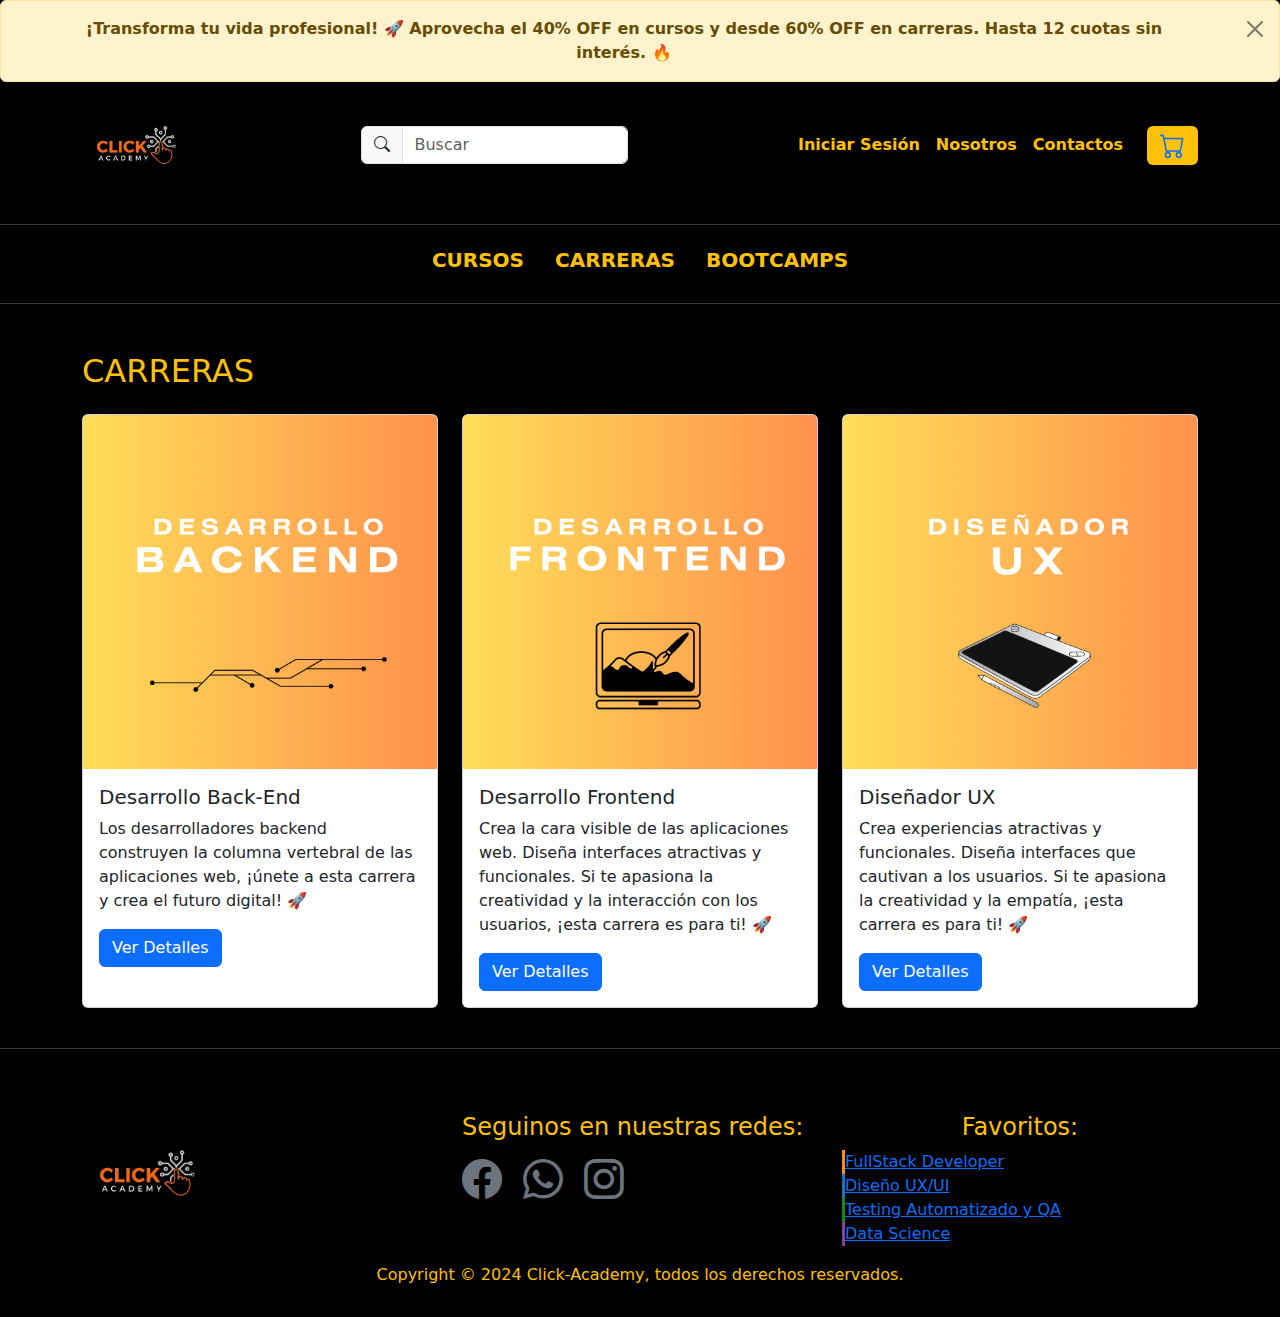
<file: pages/carreras.html>
<!DOCTYPE html>
<html lang="es">
  <head>
    <meta charset="UTF-8" />
    <meta name="viewport" content="width=device-width, initial-scale=1.0" />
    <link href="https://cdn.jsdelivr.net/npm/bootstrap@5.3.2/dist/css/bootstrap.min.css" rel="stylesheet"/>
    <link href="https://cdn.jsdelivr.net/npm/bootstrap-icons@1.10.0/font/bootstrap-icons.css" rel="stylesheet"/>
    <link rel="icon" href="/img/Logo/logofinal.png" type="image/png"/>
    <title>CLICK-ACADEMY</title>
  </head>
  <body class="bg-black text-light">
    <section>
      <div id="customAlert" class="alert alert-warning mb-0 alert-dismissible fade show text-center" role="alert">
        <div class="container">
          <b>
            ¡Transforma tu vida profesional! 🚀 Aprovecha el 40% OFF en cursos y
            desde 60% OFF en carreras. Hasta 12 cuotas sin interés. 🔥
          </b>
          <button type="button" class="btn-close" data-bs-dismiss="alert" aria-label="Close"></button>
        </div>
      </div>
    </section>

    <header>
      <nav class="navbar navbar-expand-lg navbar-dark bg-black"> <!--bg-dark -->
          <div class="container">
              <a class="navbar-brand" href="/index.html">
                  <img src="/img/Logo/logofinal.png" alt="Logo Digital School" width="100px"/>
              </a>
              <button class="navbar-toggler" type="button" data-bs-toggle="collapse" data-bs-target="#navbarSupportedContent" aria-controls="navbarSupportedContent" aria-expanded="false" aria-label="Toggle navigation">
                  <span class="navbar-toggler-icon"></span>
              </button>
  
              <div class="collapse navbar-collapse justify-content-between" id="navbarSupportedContent">
                  <form class="mx-auto d-flex">
                      <div class="input-group">
                          <span class="input-group-text" id="basic-addon1"><i class="bi bi-search"></i></span>
                          <input class="form-control search-input" type="search" placeholder="Buscar" aria-label="Buscar"/>
                      </div>
                  </form>
  
                  <div class="d-flex align-items-center">
                      <ul class="navbar-nav mb-2 mb-lg-0">
                          <li class="nav-item">
                              <a class="nav-link text-warning" href="#" data-bs-toggle="modal" data-bs-target="#staticBackdrop"><b>Iniciar Sesión</b></a>
                          </li>
                          <li class="nav-item">
                              <a class="nav-link text-warning" href="/pages/nosotros.html"><b>Nosotros</b></a>
                          </li>
                          <li class="nav-item">
                              <a class="nav-link text-warning" href="/pages/contactos.html"><b>Contactos</b></a>
                          </li>
                      </ul>
  
                      <button class="btn btn-custom ms-3 text-bg-warning">
                          <a href="/pages/carrito.html">
                              <svg xmlns="http://www.w3.org/2000/svg" width="25" height="25" fill="currentColor" class="bi bi-cart" viewBox="0 0 16 16">
                                  <path d="M0 1.5A.5.5 0 0 1 .5 1H2a.5.5 0 0 1 .485.379L2.89 3H14.5a.5.5 0 0 1 .491.592l-1.5 8A.5.5 0 0 1 13 12H4a.5.5 0 0 1-.491-.408L2.01 3.607 1.61 2H.5a.5.5 0 0 1-.5-.5M3.102 4l1.313 7h8.17l1.313-7zM5 12a2 2 0 1 0 0 4 2 2 0 0 0 0-4m7 0a2 2 0 1 0 0 4 2 2 0 0 0 0-4m-7 1a1 1 0 1 1 0 2 1 1 0 0 1 0-2m7 0a1 1 0 1 1 0 2 1 1 0 0 1 0-2"/>
                              </svg>
                          </a>
                      </button>
                  </div>
              </div>
          </div>
      </nav>
  </header>
  <hr />
  <!--Menu secundario-->
  <section>
    <div class="container mt-3 menu-bar text-center">
      <div class="row">
        <div class="col">
          <button class="btn btn-custom text-warning" type="button" id="dropdownMenuButton2" data-bs-toggle="dropdown" aria-haspopup="true" aria-expanded="false">
            <h5>
              <b>CURSOS</b>
            </h5>
          </button>
          <div class="dropdown-menu dropdown-multicolumn" aria-labelledby="dropdownMenuButton2">
            <div class="container">
              <div class="row">
                <a class="dropdown-item" href="/pages/cursos2datascience.html"><b>Data-Science</b></a>
                <a class="dropdown-item" href="/pages/cursos1fullstack.html"><b>Full-Stack</b></a>
                <a class="dropdown-item text-muted" href="/pages/error.html"><b>Marketing Digital</b></a>
                <a class="dropdown-item text-muted" href="/pages/error.html"><b>React</b></a>
                <a class="dropdown-item text-muted" href="/pages/error.html"><b>Angular</b></a>
                <a class="dropdown-item" href="/pages/cursos.html"><b>Ver Todo</b></a>
              </div>
            </div>
          </div>

          <button class="btn btn-custom text-warning" type="button" id="dropdownMenuButton3" data-bs-toggle="dropdown" aria-haspopup="true" aria-expanded="false">
            <h5>
              <a><b>CARRERAS</b></a>
            </h5>
          </button>
          <div class="dropdown-menu dropdown-multicolumn" aria-labelledby="dropdownMenuButton3">
            <div class="container">
              <div class="row">
                <div class="col">
                  <a class="dropdown-item text-muted" href="/pages/error.html"><b>Desarrollo Front End</b></a>
                  <a class="dropdown-item text-muted" href="/pages/error.html"><b>Desarrollo Back End</b></a>
                  <a class="dropdown-item text-muted" href="/pages/error.html"><b>Diseño UX/UI</b></a>
                  <a class="dropdown-item" href="/pages/carreras.html"><b>Ver Todo</b></a>
                </div>
              </div>
            </div>
          </div>

          <button class="btn btn-custom text-warning" type="button" id="dropdownMenuButton4" data-bs-toggle="dropdown" aria-haspopup="true" aria-expanded="false">
            <H5>
              <a><b>BOOTCAMPS</b></a>
            </H5>
          </button>
          <div class="dropdown-menu dropdown-multicolumn" aria-labelledby="dropdownMenuButton4">
            <div class="container">
              <div class="row">
                <div class="col">
                  <a class="dropdown-item" href="/pages/cursos1fullstack.html"><b>Full Stack Developer</b></a>
                  <a class="dropdown-item text-muted" href="/pages/error.html"><b>Java Developer</b></a>
                  <a class="dropdown-item" href="/pages/cursos2datascience.html"><b>Data-Science</b></a>
                  <a class="dropdown-item text-muted" href="/pages/error.html"><b>Ver Todo</b></a>
                </div>
              </div>
            </div>
          </div>
        </div>
      </div>
    </div>
  </section>
    <hr />  
    <main>
      <!--Grilla de articulos-->
    <section>
      <div class="container mt-5 d-lg-block text-warning">
        <h2 class="mb-4">CARRERAS</h2>
        <div class="row row-cols-1 row-cols-md-2 row-cols-lg-3 g-4">
          <!-- Tarjeta 1 -->
          <div class="col">
            <div class="card h-100">
              <a href="/pages/error.html">
                <img src="/img/ImagenesHernan/principal/backend.png" class="card-img-top" alt="Producto 1"/>
              </a>
              <div class="card-body">
                <h5 class="card-title">Desarrollo Back-End</h5>
                <p class="card-text">
                  Los desarrolladores backend construyen la columna vertebral de
                  las aplicaciones web, ¡únete a esta carrera y crea el
                  futuro digital! 🚀
                </p>
                <a href="/pages/error.html" class="btn btn-primary">Ver Detalles</a>
              </div>
            </div>
          </div>
          <!-- Tarjeta 2 -->
          <div class="col">
            <div class="card h-100">
              <a href="/pages/error.html">
                <img src="/img/ImagenesHernan/principal/frontend.png" class="card-img-top" alt="Producto 2"/>
              </a>
              <div class="card-body">
                <h5 class="card-title">Desarrollo Frontend</h5>
                <p class="card-text">
                  Crea la cara visible de las aplicaciones web. Diseña
                  interfaces atractivas y funcionales. Si te apasiona la
                  creatividad y la interacción con los usuarios, ¡esta carrera
                  es para ti! 🚀
                </p>
                <a href="/pages/error.html" class="btn btn-primary">Ver Detalles</a>
              </div>
            </div>
          </div>
          <!-- Tarjeta 3 -->
          <div class="col">
            <div class="card h-100">
              <a href="/pages/error.html">
                <img src="/img/ImagenesHernan/principal/diseñoux.png" class="card-img-top" alt="Producto 2"/>
              </a>
              <div class="card-body">
                <h5 class="card-title">Diseñador UX</h5>
                <p class="card-text">
                  Crea experiencias atractivas y funcionales. Diseña interfaces
                  que cautivan a los usuarios. Si te apasiona la creatividad y
                  la empatía, ¡esta carrera es para ti! 🚀
                </p>
                <a href="/pages/error.html" class="btn btn-primary">Ver Detalles</a>
              </div>
            </div>
          </div>
        </div>
      </div>
    </section>
    <br>
    <hr />
    <br>

    </main>

    <footer class="bg-black text-secondary py-4">
      <div class="container">
        <div class="row">
          <div class="col-lg-4 text-center text-lg-start mb-3">
            <a href="/index.html">
              <img src="/img/Logo/logofinal.png" alt="Logo Digital School" width="120px"/>
            </a>
          </div>

          <div class="col-md-6 col-lg-4 text-warning">
            <h4>Seguinos en nuestras redes:</h4>
            <div class="text-center text-lg-start">
              <a href="/pages/error.html" class="link-secondary"><i class="bi bi-facebook fs-1"></i></a>
              <a href="/pages/error.html" class="link-secondary mx-3"><i class="bi bi-whatsapp fs-1"></i></a>
              <a href="/pages/error.html" class="link-secondary"><i class="bi bi-instagram fs-1"></i></a>
            </div>
          </div>

          <div class="col-md-6 col-lg-4">
            <div class="text-center text-warning">
              <h4>Favoritos:</h4>
            </div>
            <div href="/pages/error.html" class="Category" style="border-left: solid 3px #ff8d0a">
              <a href="/pages/cursos1fullstack.html" class="text-end">FullStack Developer</a>
              <div class="Arrow"></div>
            </div>
            <div
              href="/pages/error.html" class="Category" style="border-left: solid 3px #1476b8">
              <a href="/pages/error.html" class="text-end">Diseño UX/UI</a>
              <div class="Arrow"></div>
            </div>
            <div href="/pages/error.html" class="Category" style="border-left: solid 3px #17871d">
              <a href="/pages/error.html" class="text-end">Testing Automatizado y QA</a>
              <div class="Arrow"></div>
            </div>
            <div href="/pages/error.html" class="Category"style="border-left: solid 3px #81439d">
              <a href="/pages/cursos2datascience.html" class="text-end">Data Science</a>
              <div class="Arrow"></div>
            </div>
          </div>
        </div>

        <div class="row">
          <div class="col-12 text-center mt-3 text-warning">
            <h6>
              Copyright © 2024 Click-Academy, todos los derechos reservados.
            </h6>
          </div>
        </div>
      </div>
    </footer>

    <!-- Modal de Login -->
    <div class="modal fade" id="staticBackdrop" data-bs-backdrop="static" data-bs-keyboard="false" tabindex="-1" aria-labelledby="staticBackdropLabel" aria-hidden="true">
      <div class="modal-dialog">
        <div class="modal-content">
          <div class="modal-header">
            <h1 class="modal-title fs-5 text-warning" id="staticBackdropLabel">Iniciar Sesión</h1>
            <button type="button" class="btn-close" data-bs-dismiss="modal" aria-label="Close"></button>
          </div>
          <div class="modal-body">
            <div class="row">
              <!-- Columna de la imagen -->
              <div class="col-md-6 d-none d-md-block">
                <img src="/img/Logo/concept-data-research-technology-data-analysis-science-modern-flat-design-isometric-concept_617090-195.avif" alt="Imagen lateral" class="img-fluid w-100 h-auto"/>
              </div>
              <!-- Columna de la imagen -->
              <div class="col-md-12 d-md-none">
                <img src="/img/Logo/istockphoto-1364317541-612x612 horizontal.jpg" alt="Imagen lateral" class="img-fluid w-100 h-auto"/>
              </div>
              <!-- Columna del formulario -->
              <div class="col-md-6">
                <!-- Formulario de Inicio de Sesión -->
                <form action="/pages/error.html" method="post">
                  <div class="form-group text-warning">
                    <label for="email">Correo Electrónico:</label>
                    <input type="email" id="email" name="email" class="form-control" required/>
                  </div>

                  <div class="form-group text-warning">
                    <label for="password">Contraseña:</label>
                    <input type="password" id="password" name="password" class="form-control" required/>
                  </div>

                  <button type="submit" class="btn btn-primary btn-block m-1">
                    Iniciar Sesión
                  </button>
                </form>

                <div class="text-center mt-3 text-warning">
                  <p>O inicia sesión con:</p>
                  <a href="/pages/error.html" class="btn btn-danger btn-block"><i class="bi bi-google mx-auto"></i></a>
                  <a href="/pages/error.html" class="btn btn-primary btn-block"><i class="bi bi-facebook mx-auto"></i></a>
                </div>

                <p class="mt-3 text-center">
                  <a href="/pages/error.html">¿Olvidaste tu contraseña?</a>
                </p>
                <div class="align-items-center">
                  <div class="d-flex justify-content-center">
                    <a href="/pages/registro.html">
                      <button type="submit" class="btn btn-danger btn-block m-1">Registrate</button>
                    </a>
                    <a href="/index.html">
                      <button type="submit" class="btn btn-danger btn-block m-1">Cancelar</button>
                    </a>
                  </div>
                </div>
              </div>
            </div>
          </div>
        </div>
      </div>
    </div>

    <!-- Scripts de Bootstrap y otros -->
    <script src="https://cdn.jsdelivr.net/npm/bootstrap@5.3.0/dist/js/bootstrap.bundle.min.js"></script>
    <script src="https://code.jquery.com/jquery-3.6.0.min.js"></script>

    <script src="https://code.jquery.com/jquery-3.5.1.slim.min.js"></script>
    <script src="https://cdn.jsdelivr.net/npm/@popperjs/core@2.5.2/dist/umd/popper.min.js"></script>
    <script src="https://stackpath.bootstrapcdn.com/bootstrap/4.5.2/js/bootstrap.min.js"></script>
    
  </body>
</html>
</file>
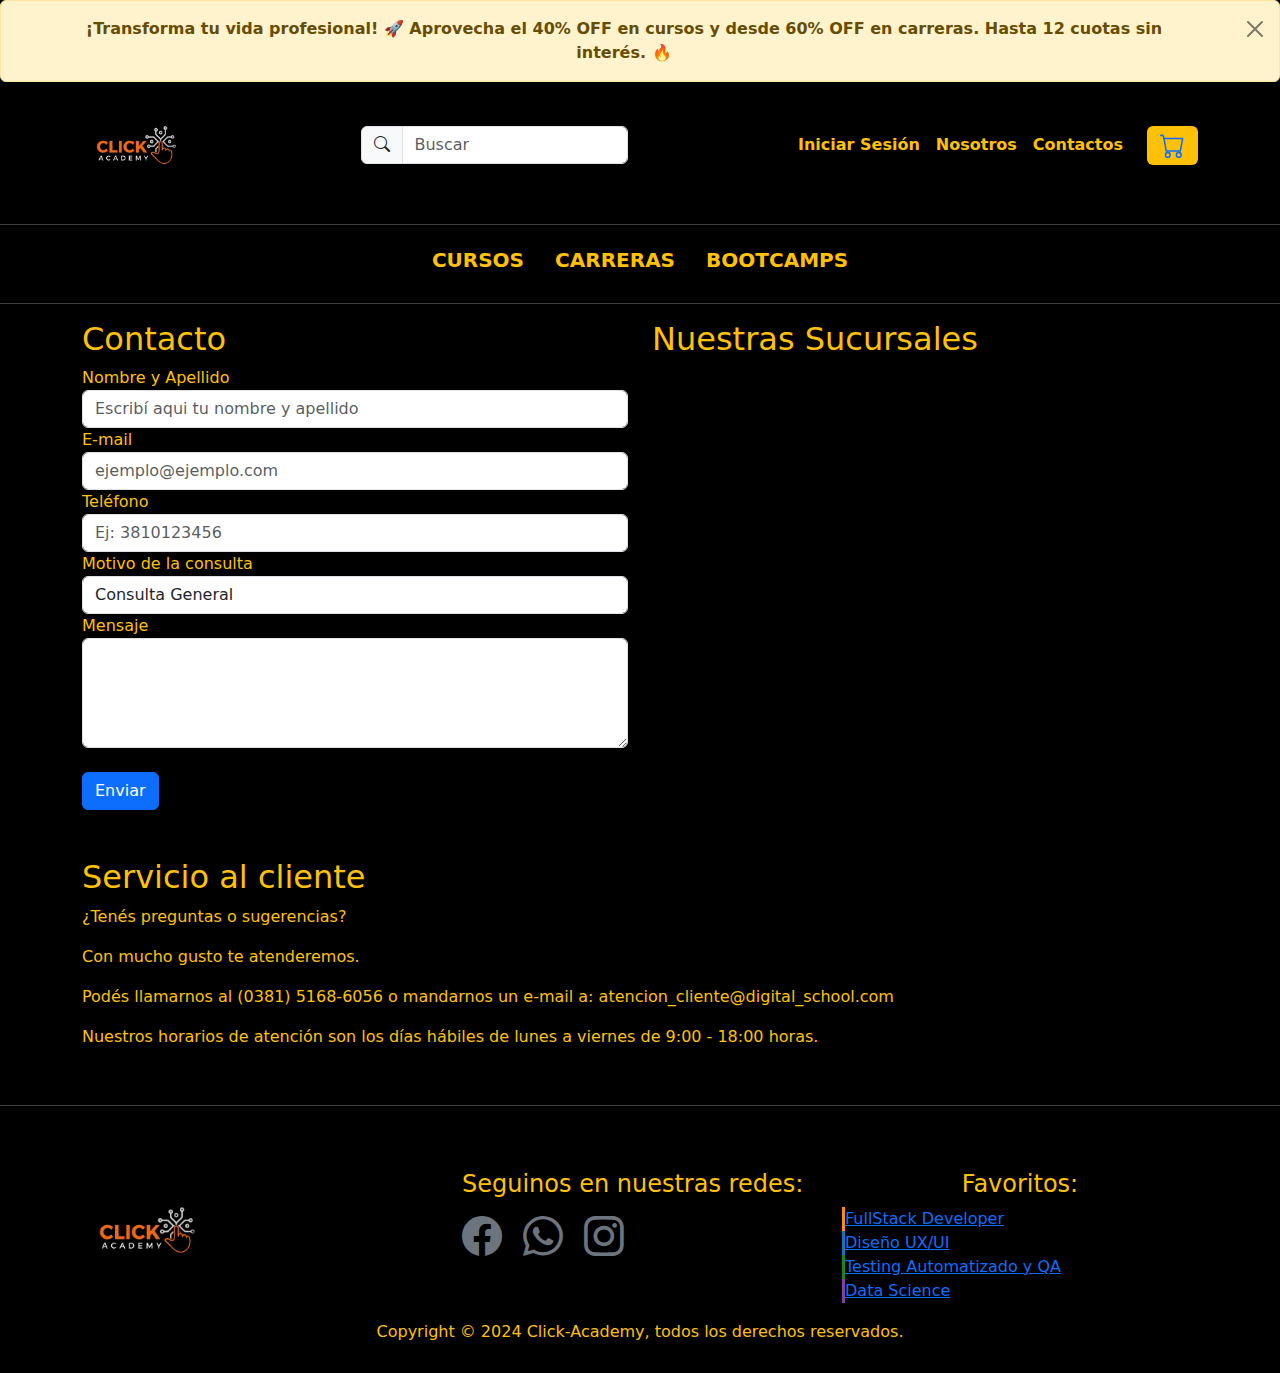
<file: pages/contactos.html>
<!DOCTYPE html>
<html lang="es">
  <head>
    <meta charset="UTF-8" />
    <meta name="viewport" content="width=device-width, initial-scale=1.0" />
    <link href="https://cdn.jsdelivr.net/npm/bootstrap@5.3.2/dist/css/bootstrap.min.css" rel="stylesheet"/>
    <link href="https://cdn.jsdelivr.net/npm/bootstrap-icons@1.10.0/font/bootstrap-icons.css" rel="stylesheet"/>
    <link rel="icon" href="/img/Logo/logofinal.png" type="image/png"/>
    <title>CLICK-ACADEMY</title>
  </head>
  <body class="bg-black text-light">
    <section>
      <div id="customAlert" class="alert alert-warning mb-0 alert-dismissible fade show text-center" role="alert">
        <div class="container">
          <b>
            ¡Transforma tu vida profesional! 🚀 Aprovecha el 40% OFF en cursos y
            desde 60% OFF en carreras. Hasta 12 cuotas sin interés. 🔥
          </b>
          <button type="button" class="btn-close" data-bs-dismiss="alert" aria-label="Close"></button>
        </div>
      </div>
    </section>

    <header>
      <nav class="navbar navbar-expand-lg navbar-dark bg-black"> <!--bg-dark -->
          <div class="container">
              <a class="navbar-brand" href="/index.html">
                  <img src="/img/Logo/logofinal.png" alt="Logo Digital School" width="100px"/>
              </a>
              <button class="navbar-toggler" type="button" data-bs-toggle="collapse" data-bs-target="#navbarSupportedContent" aria-controls="navbarSupportedContent" aria-expanded="false" aria-label="Toggle navigation">
                  <span class="navbar-toggler-icon"></span>
              </button>
  
              <div class="collapse navbar-collapse justify-content-between" id="navbarSupportedContent">
                  <form class="mx-auto d-flex">
                      <div class="input-group">
                          <span class="input-group-text" id="basic-addon1"><i class="bi bi-search"></i></span>
                          <input class="form-control search-input" type="search" placeholder="Buscar" aria-label="Buscar"/>
                      </div>
                  </form>
  
                  <div class="d-flex align-items-center">
                      <ul class="navbar-nav mb-2 mb-lg-0">
                          <li class="nav-item">
                              <a class="nav-link text-warning" href="#" data-bs-toggle="modal" data-bs-target="#staticBackdrop"><b>Iniciar Sesión</b></a>
                          </li>
                          <li class="nav-item">
                              <a class="nav-link text-warning" href="/pages/nosotros.html"><b>Nosotros</b></a>
                          </li>
                          <li class="nav-item">
                              <a class="nav-link text-warning" href="/pages/contactos.html"><b>Contactos</b></a>
                          </li>
                      </ul>
  
                      <button class="btn btn-custom ms-3 text-bg-warning">
                          <a href="/pages/carrito.html">
                              <svg xmlns="http://www.w3.org/2000/svg" width="25" height="25" fill="currentColor" class="bi bi-cart" viewBox="0 0 16 16">
                                  <path d="M0 1.5A.5.5 0 0 1 .5 1H2a.5.5 0 0 1 .485.379L2.89 3H14.5a.5.5 0 0 1 .491.592l-1.5 8A.5.5 0 0 1 13 12H4a.5.5 0 0 1-.491-.408L2.01 3.607 1.61 2H.5a.5.5 0 0 1-.5-.5M3.102 4l1.313 7h8.17l1.313-7zM5 12a2 2 0 1 0 0 4 2 2 0 0 0 0-4m7 0a2 2 0 1 0 0 4 2 2 0 0 0 0-4m-7 1a1 1 0 1 1 0 2 1 1 0 0 1 0-2m7 0a1 1 0 1 1 0 2 1 1 0 0 1 0-2"/>
                              </svg>
                          </a>
                      </button>
                  </div>
              </div>
          </div>
      </nav>
  </header>
  <hr />
  <!--Menu secundario-->
  <section>
    <div class="container mt-3 menu-bar text-center">
      <div class="row">
        <div class="col">
          <button class="btn btn-custom text-warning" type="button" id="dropdownMenuButton2" data-bs-toggle="dropdown" aria-haspopup="true" aria-expanded="false">
            <h5>
              <b>CURSOS</b>
            </h5>
          </button>
          <div class="dropdown-menu dropdown-multicolumn" aria-labelledby="dropdownMenuButton2">
            <div class="container">
              <div class="row">
                <a class="dropdown-item" href="/pages/cursos2datascience.html"><b>Data-Science</b></a>
                <a class="dropdown-item" href="/pages/cursos1fullstack.html"><b>Full-Stack</b></a>
                <a class="dropdown-item text-muted" href="/pages/error.html"><b>Marketing Digital</b></a>
                <a class="dropdown-item text-muted" href="/pages/error.html"><b>React</b></a>
                <a class="dropdown-item text-muted" href="/pages/error.html"><b>Angular</b></a>
                <a class="dropdown-item" href="/pages/cursos.html"><b>Ver Todo</b></a>
              </div>
            </div>
          </div>

          <button class="btn btn-custom text-warning" type="button" id="dropdownMenuButton3" data-bs-toggle="dropdown" aria-haspopup="true" aria-expanded="false">
            <h5>
              <a><b>CARRERAS</b></a>
            </h5>
          </button>
          <div class="dropdown-menu dropdown-multicolumn" aria-labelledby="dropdownMenuButton3">
            <div class="container">
              <div class="row">
                <div class="col">
                  <a class="dropdown-item text-muted" href="/pages/error.html"><b>Desarrollo Front End</b></a>
                  <a class="dropdown-item text-muted" href="/pages/error.html"><b>Desarrollo Back End</b></a>
                  <a class="dropdown-item text-muted" href="/pages/error.html"><b>Diseño UX/UI</b></a>
                  <a class="dropdown-item" href="/pages/carreras.html"><b>Ver Todo</b></a>
                </div>
              </div>
            </div>
          </div>

          <button class="btn btn-custom text-warning" type="button" id="dropdownMenuButton4" data-bs-toggle="dropdown" aria-haspopup="true" aria-expanded="false">
            <H5>
              <a><b>BOOTCAMPS</b></a>
            </H5>
          </button>
          <div class="dropdown-menu dropdown-multicolumn" aria-labelledby="dropdownMenuButton4">
            <div class="container">
              <div class="row">
                <div class="col">
                  <a class="dropdown-item" href="/pages/cursos1fullstack.html"><b>Full Stack Developer</b></a>
                  <a class="dropdown-item text-muted" href="/pages/error.html"><b>Java Developer</b></a>
                  <a class="dropdown-item" href="/pages/cursos2datascience.html"><b>Data-Science</b></a>
                  <a class="dropdown-item text-muted" href="/pages/error.html"><b>Ver Todo</b></a>
                </div>
              </div>
            </div>
          </div>
        </div>
      </div>
    </div>
  </section>
    <hr />

    <div class="container  text-warning">
      <div class="row">
        <!-- Sección del formulario -->
        <div class="col-md-6">
          <h2>Contacto</h2>
          <form>
            <div class="form-group">
              <label for="nombreApellido">Nombre y Apellido</label>
              <input type="text" class="form-control"id="nombreApellido" placeholder="Escribí aqui tu nombre y apellido"
              minlength="5" maxlength="50" required/>
            </div>
            <div class="form-group">
              <label for="email">E-mail</label>
              <input type="email" class="form-control" id="email"  placeholder="ejemplo@ejemplo.com"  required />
            </div>
            <div class="form-group">
              <label for="telefono">Teléfono</label>
              <input type="tel" class="form-control" id="telefono" placeholder="Ej: 3810123456" pattern="[0-9]+" title="Ingrese solo números"
              minlength="7" maxlength="10" required/>
            </div>
            <div class="form-group">
              <label for="motivoConsulta">Motivo de la consulta</label>
              <select class="form-control" id="motivoConsulta" required>
                <option value="consultagral">Consulta General</option>
                <option value="sugerencias">Sugerencias</option>
                <option value="soporte">Soporte técnico</option>
              </select>
            </div>
            <div class="form-group">
              <label for="mensaje">Mensaje</label>
              <textarea class="form-control" id="mensaje" rows="4" required></textarea>
            </div>
            <br>
            <a href="/pages/error.html">
              <button type="submit" class="btn btn-primary">Enviar</button>
            </a>
          </form>
        </div>
        <br />
        <!-- Sección del mapa -->
        <div class="col-md-6">
          <h2>Nuestras Sucursales</h2>
          <iframe src="https://www.google.com/maps/embed?pb=!1m18!1m12!1m3!1d3637.7615246599296!2d-65.20717!3d-26.83644!2m3!1f0!2f0!3f0!3m2!1i1024!2i768!4f13.1!3m3!1m2!1s0x94223a47a7e8489d%3A0xe72a35c60c8c10cb!2sGral.%20Paz%20576%2C%20T4000%20San%20Miguel%20de%20Tucum%C3%A1n%2C%20Tucum%C3%A1n!5e0!3m2!1ses-419!2sar!4v1643092136734!5m2!1ses-419!2sar" width="100%" height="400" frameborder="0" style="border: 0" allowfullscreen="" aria-hidden="false" tabindex="0">
          </iframe>
        </div>
      </div>
      <br />
      <!-- Sección de información de la empresa -->
      <div class="row mt-4">
        <div class="col-md-12">
          <h2>Servicio al cliente</h2>
          <p>¿Tenés preguntas o sugerencias?</p>
          <p>Con mucho gusto te atenderemos.</p>
          <p>
            Podés llamarnos al (0381) 5168-6056 o mandarnos un e-mail a:
            atencion_cliente@digital_school.com
          </p>
          <p>
            Nuestros horarios de atención son los días hábiles de lunes a
            viernes de 9:00 - 18:00 horas.
          </p>
        </div>
      </div>
    </div>
    <br>
    <hr />
    <br>
    <footer class="bg-black text-secondary py-4">
      <div class="container">
        <div class="row">
          <div class="col-lg-4 text-center text-lg-start mb-3">
            <a href="/index.html">
              <img src="/img/Logo/logofinal.png" alt="Logo Digital School" width="120px"/>
            </a>
          </div>

          <div class="col-md-6 col-lg-4 text-warning">
            <h4>Seguinos en nuestras redes:</h4>
            <div class="text-center text-lg-start">
              <a href="/pages/error.html" class="link-secondary"><i class="bi bi-facebook fs-1"></i></a>
              <a href="/pages/error.html" class="link-secondary mx-3"><i class="bi bi-whatsapp fs-1"></i></a>
              <a href="/pages/error.html" class="link-secondary"><i class="bi bi-instagram fs-1"></i></a>
            </div>
          </div>

          <div class="col-md-6 col-lg-4">
            <div class="text-center text-warning">
              <h4>Favoritos:</h4>
            </div>
            <div href="/pages/error.html" class="Category" style="border-left: solid 3px #ff8d0a">
              <a href="/pages/cursos1fullstack.html" class="text-end">FullStack Developer</a>
              <div class="Arrow"></div>
            </div>
            <div
              href="/pages/error.html" class="Category" style="border-left: solid 3px #1476b8">
              <a href="/pages/error.html" class="text-end">Diseño UX/UI</a>
              <div class="Arrow"></div>
            </div>
            <div href="/pages/error.html" class="Category" style="border-left: solid 3px #17871d">
              <a href="/pages/error.html" class="text-end">Testing Automatizado y QA</a>
              <div class="Arrow"></div>
            </div>
            <div href="/pages/error.html" class="Category"style="border-left: solid 3px #81439d">
              <a href="/pages/cursos2datascience.html" class="text-end">Data Science</a>
              <div class="Arrow"></div>
            </div>
          </div>
        </div>

        <div class="row">
          <div class="col-12 text-center mt-3 text-warning">
            <h6>
              Copyright © 2024 Click-Academy, todos los derechos reservados.
            </h6>
          </div>
        </div>
      </div>
    </footer>

    <!-- Modal de Login -->
    <div class="modal fade" id="staticBackdrop" data-bs-backdrop="static" data-bs-keyboard="false" tabindex="-1" aria-labelledby="staticBackdropLabel" aria-hidden="true">
      <div class="modal-dialog">
        <div class="modal-content">
          <div class="modal-header">
            <h1 class="modal-title fs-5 text-warning" id="staticBackdropLabel">Iniciar Sesión</h1>
            <button type="button" class="btn-close" data-bs-dismiss="modal" aria-label="Close"></button>
          </div>
          <div class="modal-body">
            <div class="row">
              <!-- Columna de la imagen -->
              <div class="col-md-6 d-none d-md-block">
                <img src="/img/Logo/concept-data-research-technology-data-analysis-science-modern-flat-design-isometric-concept_617090-195.avif" alt="Imagen lateral" class="img-fluid w-100 h-auto"/>
              </div>
              <!-- Columna de la imagen -->
              <div class="col-md-12 d-md-none">
                <img src="/img/Logo/istockphoto-1364317541-612x612 horizontal.jpg" alt="Imagen lateral" class="img-fluid w-100 h-auto"/>
              </div>
              <!-- Columna del formulario -->
              <div class="col-md-6">
                <!-- Formulario de Inicio de Sesión -->
                <form action="/pages/error.html" method="post">
                  <div class="form-group text-warning">
                    <label for="email">Correo Electrónico:</label>
                    <input type="email" id="email" name="email" class="form-control" required/>
                  </div>

                  <div class="form-group text-warning">
                    <label for="password">Contraseña:</label>
                    <input type="password" id="password" name="password" class="form-control" required/>
                  </div>

                  <button type="submit" class="btn btn-primary btn-block m-1">
                    Iniciar Sesión
                  </button>
                </form>

                <div class="text-center mt-3 text-warning">
                  <p>O inicia sesión con:</p>
                  <a href="/pages/error.html" class="btn btn-danger btn-block"><i class="bi bi-google mx-auto"></i></a>
                  <a href="/pages/error.html" class="btn btn-primary btn-block"><i class="bi bi-facebook mx-auto"></i></a>
                </div>

                <p class="mt-3 text-center">
                  <a href="/pages/error.html">¿Olvidaste tu contraseña?</a>
                </p>
                <div class="align-items-center">
                  <div class="d-flex justify-content-center">
                    <a href="/pages/registro.html">
                      <button type="submit" class="btn btn-danger btn-block m-1">Registrate</button>
                    </a>
                    <a href="/index.html">
                      <button type="submit" class="btn btn-danger btn-block m-1">Cancelar</button>
                    </a>
                  </div>
                </div>
              </div>
            </div>
          </div>
        </div>
      </div>
    </div>

    <!-- Scripts de Bootstrap y otros -->
    <script src="https://cdn.jsdelivr.net/npm/bootstrap@5.3.0/dist/js/bootstrap.bundle.min.js"></script>
    <script src="https://code.jquery.com/jquery-3.6.0.min.js"></script>

    <script src="https://code.jquery.com/jquery-3.5.1.slim.min.js"></script>
    <script src="https://cdn.jsdelivr.net/npm/@popperjs/core@2.5.2/dist/umd/popper.min.js"></script>
    <script src="https://stackpath.bootstrapcdn.com/bootstrap/4.5.2/js/bootstrap.min.js"></script>
    
  </body>
</html>
</file>
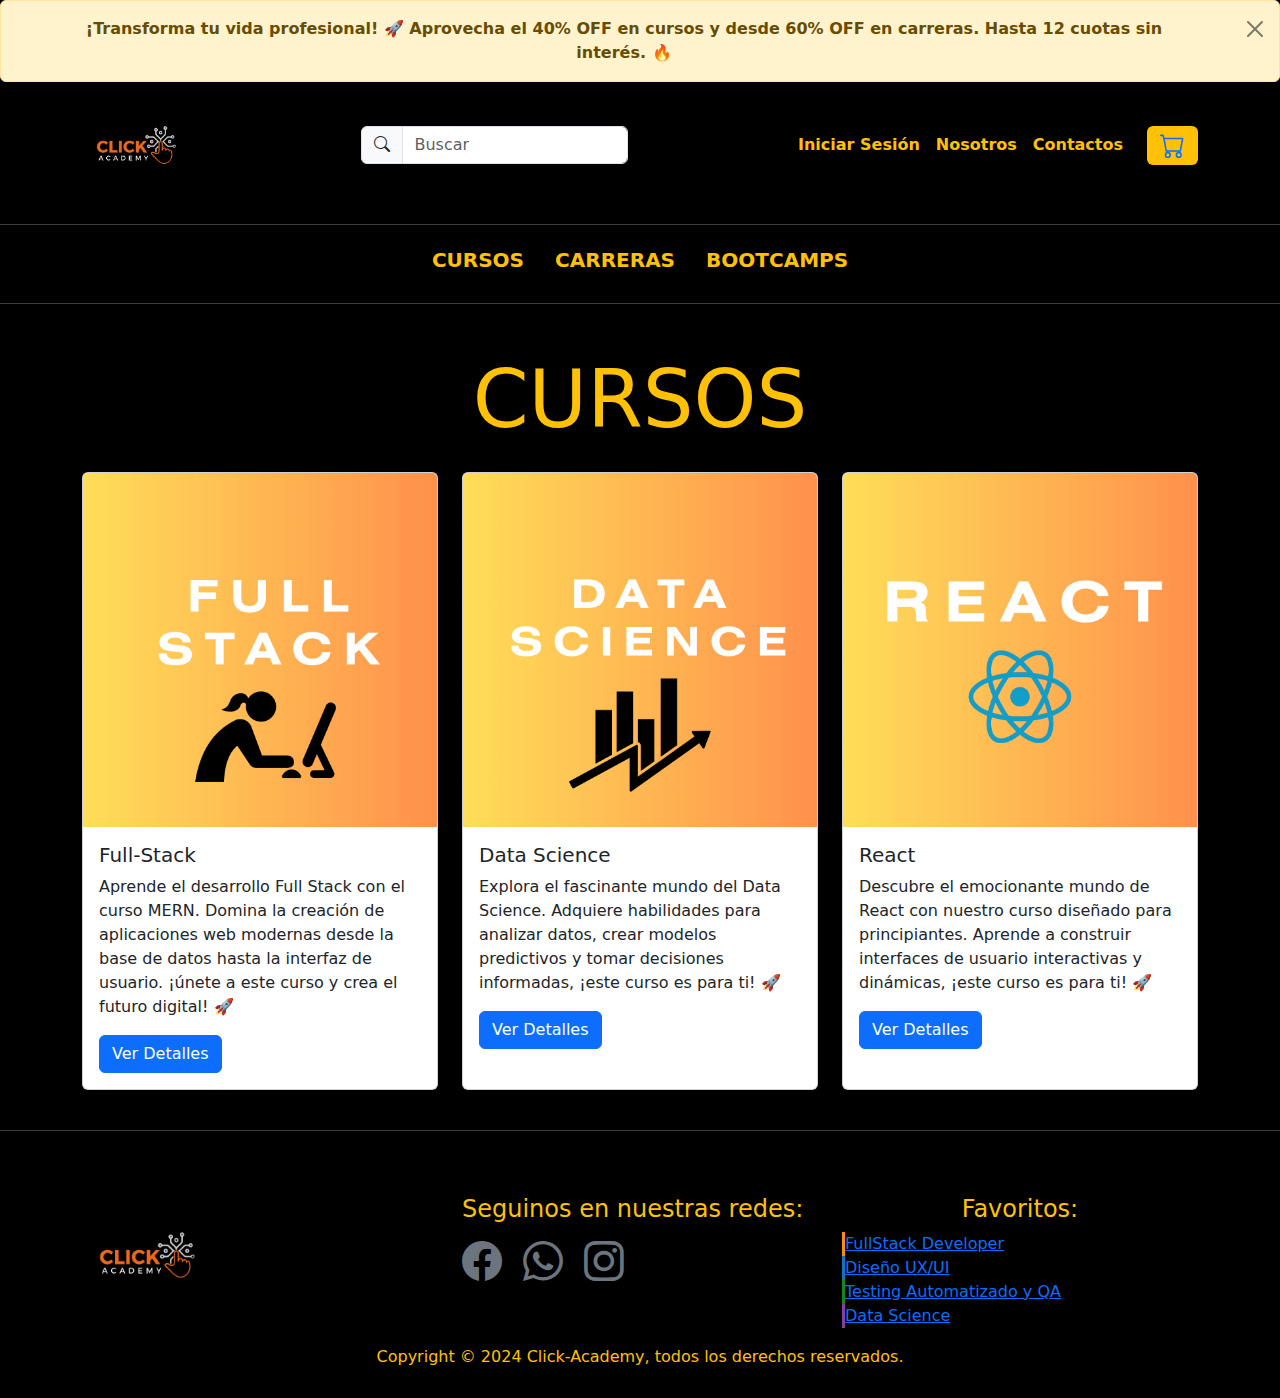
<file: pages/cursos.html>
<!DOCTYPE html>
<html lang="es">
  <head>
    <meta charset="UTF-8" />
    <meta name="viewport" content="width=device-width, initial-scale=1.0" />
    <link href="https://cdn.jsdelivr.net/npm/bootstrap@5.3.2/dist/css/bootstrap.min.css" rel="stylesheet"/>
    <link href="https://cdn.jsdelivr.net/npm/bootstrap-icons@1.10.0/font/bootstrap-icons.css" rel="stylesheet"/>
    <link rel="icon" href="/img/Logo/logofinal.png" type="image/png"/>
    <title>CLICK-ACADEMY</title>
  </head>
  <body class="bg-black text-light">
    <section>
      <div id="customAlert" class="alert alert-warning mb-0 alert-dismissible fade show text-center" role="alert">
        <div class="container">
          <b>
            ¡Transforma tu vida profesional! 🚀 Aprovecha el 40% OFF en cursos y
            desde 60% OFF en carreras. Hasta 12 cuotas sin interés. 🔥
          </b>
          <button type="button" class="btn-close" data-bs-dismiss="alert" aria-label="Close"></button>
        </div>
      </div>
    </section>

    <header>
      <nav class="navbar navbar-expand-lg navbar-dark bg-black"> <!--bg-dark -->
          <div class="container">
              <a class="navbar-brand" href="/index.html">
                  <img src="/img/Logo/logofinal.png" alt="Logo Digital School" width="100px"/>
              </a>
              <button class="navbar-toggler" type="button" data-bs-toggle="collapse" data-bs-target="#navbarSupportedContent" aria-controls="navbarSupportedContent" aria-expanded="false" aria-label="Toggle navigation">
                  <span class="navbar-toggler-icon"></span>
              </button>
  
              <div class="collapse navbar-collapse justify-content-between" id="navbarSupportedContent">
                  <form class="mx-auto d-flex">
                      <div class="input-group">
                          <span class="input-group-text" id="basic-addon1"><i class="bi bi-search"></i></span>
                          <input class="form-control search-input" type="search" placeholder="Buscar" aria-label="Buscar"/>
                      </div>
                  </form>
  
                  <div class="d-flex align-items-center">
                      <ul class="navbar-nav mb-2 mb-lg-0">
                          <li class="nav-item">
                              <a class="nav-link text-warning" href="#" data-bs-toggle="modal" data-bs-target="#staticBackdrop"><b>Iniciar Sesión</b></a>
                          </li>
                          <li class="nav-item">
                              <a class="nav-link text-warning" href="/pages/nosotros.html"><b>Nosotros</b></a>
                          </li>
                          <li class="nav-item">
                              <a class="nav-link text-warning" href="/pages/contactos.html"><b>Contactos</b></a>
                          </li>
                      </ul>
  
                      <button class="btn btn-custom ms-3 text-bg-warning">
                          <a href="/pages/carrito.html">
                              <svg xmlns="http://www.w3.org/2000/svg" width="25" height="25" fill="currentColor" class="bi bi-cart" viewBox="0 0 16 16">
                                  <path d="M0 1.5A.5.5 0 0 1 .5 1H2a.5.5 0 0 1 .485.379L2.89 3H14.5a.5.5 0 0 1 .491.592l-1.5 8A.5.5 0 0 1 13 12H4a.5.5 0 0 1-.491-.408L2.01 3.607 1.61 2H.5a.5.5 0 0 1-.5-.5M3.102 4l1.313 7h8.17l1.313-7zM5 12a2 2 0 1 0 0 4 2 2 0 0 0 0-4m7 0a2 2 0 1 0 0 4 2 2 0 0 0 0-4m-7 1a1 1 0 1 1 0 2 1 1 0 0 1 0-2m7 0a1 1 0 1 1 0 2 1 1 0 0 1 0-2"/>
                              </svg>
                          </a>
                      </button>
                  </div>
              </div>
          </div>
      </nav>
  </header>
  <hr />
  <!--Menu secundario-->
  <section>
    <div class="container mt-3 menu-bar text-center">
      <div class="row">
        <div class="col">
          <button class="btn btn-custom text-warning" type="button" id="dropdownMenuButton2" data-bs-toggle="dropdown" aria-haspopup="true" aria-expanded="false">
            <h5>
              <b>CURSOS</b>
            </h5>
          </button>
          <div class="dropdown-menu dropdown-multicolumn" aria-labelledby="dropdownMenuButton2">
            <div class="container">
              <div class="row">
                <a class="dropdown-item" href="/pages/cursos2datascience.html"><b>Data-Science</b></a>
                <a class="dropdown-item" href="/pages/cursos1fullstack.html"><b>Full-Stack</b></a>
                <a class="dropdown-item text-muted" href="/pages/error.html"><b>Marketing Digital</b></a>
                <a class="dropdown-item text-muted" href="/pages/error.html"><b>React</b></a>
                <a class="dropdown-item text-muted" href="/pages/error.html"><b>Angular</b></a>
                <a class="dropdown-item" href="/pages/cursos.html"><b>Ver Todo</b></a>
              </div>
            </div>
          </div>

          <button class="btn btn-custom text-warning" type="button" id="dropdownMenuButton3" data-bs-toggle="dropdown" aria-haspopup="true" aria-expanded="false">
            <h5>
              <a><b>CARRERAS</b></a>
            </h5>
          </button>
          <div class="dropdown-menu dropdown-multicolumn" aria-labelledby="dropdownMenuButton3">
            <div class="container">
              <div class="row">
                <div class="col">
                  <a class="dropdown-item text-muted" href="/pages/error.html"><b>Desarrollo Front End</b></a>
                  <a class="dropdown-item text-muted" href="/pages/error.html"><b>Desarrollo Back End</b></a>
                  <a class="dropdown-item text-muted" href="/pages/error.html"><b>Diseño UX/UI</b></a>
                  <a class="dropdown-item" href="/pages/carreras.html"><b>Ver Todo</b></a>
                </div>
              </div>
            </div>
          </div>

          <button class="btn btn-custom text-warning" type="button" id="dropdownMenuButton4" data-bs-toggle="dropdown" aria-haspopup="true" aria-expanded="false">
            <H5>
              <a><b>BOOTCAMPS</b></a>
            </H5>
          </button>
          <div class="dropdown-menu dropdown-multicolumn" aria-labelledby="dropdownMenuButton4">
            <div class="container">
              <div class="row">
                <div class="col">
                  <a class="dropdown-item" href="/pages/cursos1fullstack.html"><b>Full Stack Developer</b></a>
                  <a class="dropdown-item text-muted" href="/pages/error.html"><b>Java Developer</b></a>
                  <a class="dropdown-item" href="/pages/cursos2datascience.html"><b>Data-Science</b></a>
                  <a class="dropdown-item text-muted" href="/pages/error.html"><b>Ver Todo</b></a>
                </div>
              </div>
            </div>
          </div>
        </div>
      </div>
    </div>
  </section>
    <hr />
    <main>
    <!--Grilla de articulos-->
    <section>
      <div class="container mt-5 d-lg-block">
        <h2 class="mb-4 text-center display-1 text-warning">
          <b>CURSOS</b>
        </h2>
        <div class="row row-cols-1 row-cols-md-2 row-cols-lg-3 g-4">
          <!-- Tarjeta 1 -->
          <div class="col">
            <div class="card h-100">
              <a href="/pages/cursos1fullstack.html">
                <img src="/img/ImagenesHernan/principal/fullstack.png" class="card-img-top" alt="Producto 1"/>
              </a>
              <div class="card-body">
                <h5 class="card-title">Full-Stack</h5>
                <p class="card-text">
                  Aprende el desarrollo Full Stack con el curso MERN. Domina la creación de aplicaciones web modernas desde la base de datos hasta la interfaz de usuario. ¡únete a este curso y crea el
                  futuro digital! 🚀
                </p>
                <a href="/pages/cursos1fullstack.html" class="btn btn-primary">Ver Detalles</a>
              </div>
            </div>
          </div>
          <!-- Tarjeta 2 -->
          <div class="col">
            <div class="card h-100">
              <a href="/pages/cursos2datascience.html">
                <img src="/img/ImagenesHernan/principal/datascience.png" class="card-img-top" alt="Producto 2"/>
              </a>
              <div class="card-body">
                <h5 class="card-title">Data Science</h5>
                <p class="card-text">
                  Explora el fascinante mundo del Data Science. Adquiere habilidades para analizar datos, 
                  crear modelos predictivos y tomar decisiones informadas, ¡este curso
                  es para ti! 🚀
                </p>
                <a href="/pages/cursos2datascience.html" class="btn btn-primary">Ver Detalles</a>
              </div>
            </div>
          </div>
          <!-- Tarjeta 3 -->
          <div class="col">
            <div class="card h-100">
              <a href="/pages/error.html">
                <img src="/img/ImagenesHernan/principal/react (2).png" class="card-img-top" alt="Producto 2"/>
              </a>
              <div class="card-body">
                <h5 class="card-title">React</h5>
                <p class="card-text">
                  Descubre el emocionante mundo de React con nuestro curso diseñado para principiantes. 
                  Aprende a construir interfaces de usuario interactivas y dinámicas, ¡este curso es para ti! 🚀
                </p>
                <a href="/pages/error.html" class="btn btn-primary">Ver Detalles</a>
              </div>
            </div>
          </div>
        </div>
      </div>
    </section>
    <br>
    <hr />
    <br>    
    </main>

    <footer class="bg-black text-secondary py-4">
      <div class="container">
        <div class="row">
          <div class="col-lg-4 text-center text-lg-start mb-3">
            <a href="/index.html">
              <img src="/img/Logo/logofinal.png" alt="Logo Digital School" width="120px"/>
            </a>
          </div>

          <div class="col-md-6 col-lg-4 text-warning">
            <h4>Seguinos en nuestras redes:</h4>
            <div class="text-center text-lg-start">
              <a href="/pages/error.html" class="link-secondary"><i class="bi bi-facebook fs-1"></i></a>
              <a href="/pages/error.html" class="link-secondary mx-3"><i class="bi bi-whatsapp fs-1"></i></a>
              <a href="/pages/error.html" class="link-secondary"><i class="bi bi-instagram fs-1"></i></a>
            </div>
          </div>

          <div class="col-md-6 col-lg-4">
            <div class="text-center text-warning">
              <h4>Favoritos:</h4>
            </div>
            <div href="/pages/error.html" class="Category" style="border-left: solid 3px #ff8d0a">
              <a href="/pages/cursos1fullstack.html" class="text-end">FullStack Developer</a>
              <div class="Arrow"></div>
            </div>
            <div
              href="/pages/error.html" class="Category" style="border-left: solid 3px #1476b8">
              <a href="/pages/error.html" class="text-end">Diseño UX/UI</a>
              <div class="Arrow"></div>
            </div>
            <div href="/pages/error.html" class="Category" style="border-left: solid 3px #17871d">
              <a href="/pages/error.html" class="text-end">Testing Automatizado y QA</a>
              <div class="Arrow"></div>
            </div>
            <div href="/pages/error.html" class="Category"style="border-left: solid 3px #81439d">
              <a href="/pages/cursos2datascience.html" class="text-end">Data Science</a>
              <div class="Arrow"></div>
            </div>
          </div>
        </div>

        <div class="row">
          <div class="col-12 text-center mt-3 text-warning">
            <h6>
              Copyright © 2024 Click-Academy, todos los derechos reservados.
            </h6>
          </div>
        </div>
      </div>
    </footer>

    <!-- Modal de Login -->
    <div class="modal fade" id="staticBackdrop" data-bs-backdrop="static" data-bs-keyboard="false" tabindex="-1" aria-labelledby="staticBackdropLabel" aria-hidden="true">
      <div class="modal-dialog">
        <div class="modal-content">
          <div class="modal-header">
            <h1 class="modal-title fs-5 text-warning" id="staticBackdropLabel">Iniciar Sesión</h1>
            <button type="button" class="btn-close" data-bs-dismiss="modal" aria-label="Close"></button>
          </div>
          <div class="modal-body">
            <div class="row">
              <!-- Columna de la imagen -->
              <div class="col-md-6 d-none d-md-block">
                <img src="/img/Logo/concept-data-research-technology-data-analysis-science-modern-flat-design-isometric-concept_617090-195.avif" alt="Imagen lateral" class="img-fluid w-100 h-auto"/>
              </div>
              <!-- Columna de la imagen -->
              <div class="col-md-12 d-md-none">
                <img src="/img/Logo/istockphoto-1364317541-612x612 horizontal.jpg" alt="Imagen lateral" class="img-fluid w-100 h-auto"/>
              </div>
              <!-- Columna del formulario -->
              <div class="col-md-6">
                <!-- Formulario de Inicio de Sesión -->
                <form action="/pages/error.html" method="post">
                  <div class="form-group text-warning">
                    <label for="email">Correo Electrónico:</label>
                    <input type="email" id="email" name="email" class="form-control" required/>
                  </div>

                  <div class="form-group text-warning">
                    <label for="password">Contraseña:</label>
                    <input type="password" id="password" name="password" class="form-control" required/>
                  </div>

                  <button type="submit" class="btn btn-primary btn-block m-1">
                    Iniciar Sesión
                  </button>
                </form>

                <div class="text-center mt-3 text-warning">
                  <p>O inicia sesión con:</p>
                  <a href="/pages/error.html" class="btn btn-danger btn-block"><i class="bi bi-google mx-auto"></i></a>
                  <a href="/pages/error.html" class="btn btn-primary btn-block"><i class="bi bi-facebook mx-auto"></i></a>
                </div>

                <p class="mt-3 text-center">
                  <a href="/pages/error.html">¿Olvidaste tu contraseña?</a>
                </p>
                <div class="align-items-center">
                  <div class="d-flex justify-content-center">
                    <a href="/pages/registro.html">
                      <button type="submit" class="btn btn-danger btn-block m-1">Registrate</button>
                    </a>
                    <a href="/index.html">
                      <button type="submit" class="btn btn-danger btn-block m-1">Cancelar</button>
                    </a>
                  </div>
                </div>
              </div>
            </div>
          </div>
        </div>
      </div>
    </div>

    <!-- Scripts de Bootstrap y otros -->
    <script src="https://cdn.jsdelivr.net/npm/bootstrap@5.3.0/dist/js/bootstrap.bundle.min.js"></script>
    <script src="https://code.jquery.com/jquery-3.6.0.min.js"></script>

    <script src="https://code.jquery.com/jquery-3.5.1.slim.min.js"></script>
    <script src="https://cdn.jsdelivr.net/npm/@popperjs/core@2.5.2/dist/umd/popper.min.js"></script>
    <script src="https://stackpath.bootstrapcdn.com/bootstrap/4.5.2/js/bootstrap.min.js"></script>
    
  </body>
</html>
</file>
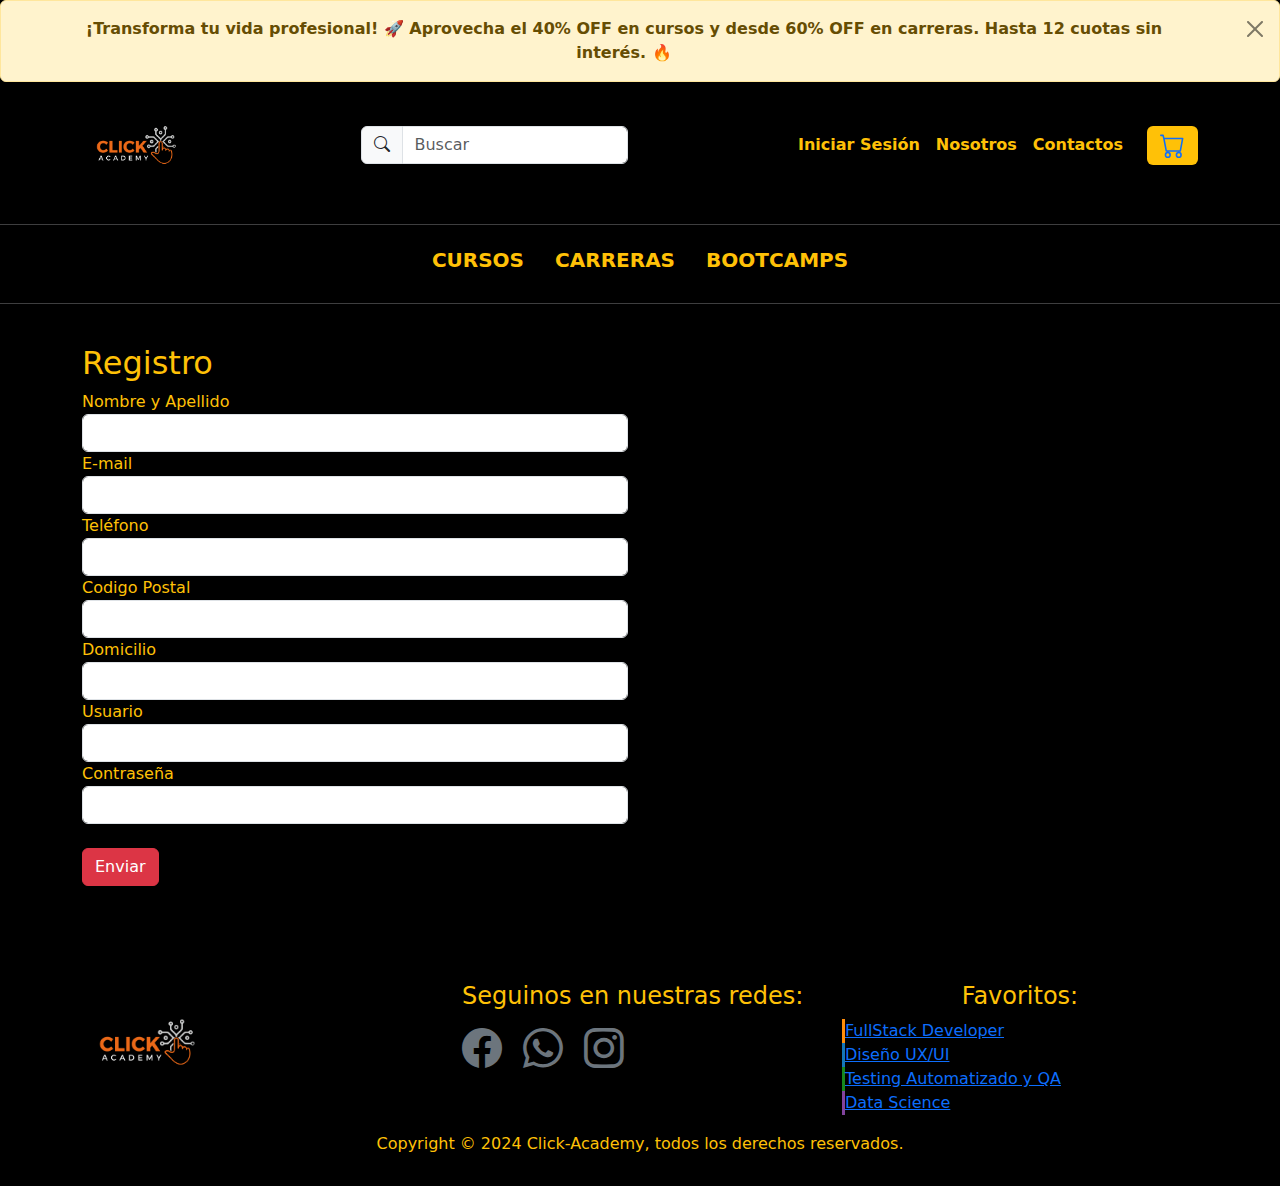
<file: pages/registro.html>
<!DOCTYPE html>
<html lang="es">
  <head>
    <meta charset="UTF-8" />
    <meta name="viewport" content="width=device-width, initial-scale=1.0" />
    <link href="https://cdn.jsdelivr.net/npm/bootstrap@5.3.2/dist/css/bootstrap.min.css" rel="stylesheet"/>
    <link href="https://cdn.jsdelivr.net/npm/bootstrap-icons@1.10.0/font/bootstrap-icons.css" rel="stylesheet"/>
    <link rel="icon" href="/img/Logo/logofinal.png" type="image/png"/>
    <title>CLICK-ACADEMY</title>
  </head>
  <body class="bg-black text-light">
    <section>
      <div id="customAlert" class="alert alert-warning mb-0 alert-dismissible fade show text-center" role="alert">
        <div class="container">
          <b>
            ¡Transforma tu vida profesional! 🚀 Aprovecha el 40% OFF en cursos y
            desde 60% OFF en carreras. Hasta 12 cuotas sin interés. 🔥
          </b>
          <button type="button" class="btn-close" data-bs-dismiss="alert" aria-label="Close"></button>
        </div>
      </div>
    </section>

    <header>
      <nav class="navbar navbar-expand-lg navbar-dark bg-black"> <!--bg-dark -->
          <div class="container">
              <a class="navbar-brand" href="/index.html">
                  <img src="/img/Logo/logofinal.png" alt="Logo Digital School" width="100px"/>
              </a>
              <button class="navbar-toggler" type="button" data-bs-toggle="collapse" data-bs-target="#navbarSupportedContent" aria-controls="navbarSupportedContent" aria-expanded="false" aria-label="Toggle navigation">
                  <span class="navbar-toggler-icon"></span>
              </button>
  
              <div class="collapse navbar-collapse justify-content-between" id="navbarSupportedContent">
                  <form class="mx-auto d-flex">
                      <div class="input-group">
                          <span class="input-group-text" id="basic-addon1"><i class="bi bi-search"></i></span>
                          <input class="form-control search-input" type="search" placeholder="Buscar" aria-label="Buscar"/>
                      </div>
                  </form>
  
                  <div class="d-flex align-items-center">
                      <ul class="navbar-nav mb-2 mb-lg-0">
                          <li class="nav-item">
                              <a class="nav-link text-warning" href="#" data-bs-toggle="modal" data-bs-target="#staticBackdrop"><b>Iniciar Sesión</b></a>
                          </li>
                          <li class="nav-item">
                              <a class="nav-link text-warning" href="/pages/nosotros.html"><b>Nosotros</b></a>
                          </li>
                          <li class="nav-item">
                              <a class="nav-link text-warning" href="/pages/contactos.html"><b>Contactos</b></a>
                          </li>
                      </ul>
  
                      <button class="btn btn-custom ms-3 text-bg-warning">
                          <a href="/pages/carrito.html">
                              <svg xmlns="http://www.w3.org/2000/svg" width="25" height="25" fill="currentColor" class="bi bi-cart" viewBox="0 0 16 16">
                                  <path d="M0 1.5A.5.5 0 0 1 .5 1H2a.5.5 0 0 1 .485.379L2.89 3H14.5a.5.5 0 0 1 .491.592l-1.5 8A.5.5 0 0 1 13 12H4a.5.5 0 0 1-.491-.408L2.01 3.607 1.61 2H.5a.5.5 0 0 1-.5-.5M3.102 4l1.313 7h8.17l1.313-7zM5 12a2 2 0 1 0 0 4 2 2 0 0 0 0-4m7 0a2 2 0 1 0 0 4 2 2 0 0 0 0-4m-7 1a1 1 0 1 1 0 2 1 1 0 0 1 0-2m7 0a1 1 0 1 1 0 2 1 1 0 0 1 0-2"/>
                              </svg>
                          </a>
                      </button>
                  </div>
              </div>
          </div>
      </nav>
  </header>
  <hr />
  <!--Menu secundario-->
  <section>
    <div class="container mt-3 menu-bar text-center">
      <div class="row">
        <div class="col">
          <button class="btn btn-custom text-warning" type="button" id="dropdownMenuButton2" data-bs-toggle="dropdown" aria-haspopup="true" aria-expanded="false">
            <h5>
              <b>CURSOS</b>
            </h5>
          </button>
          <div class="dropdown-menu dropdown-multicolumn" aria-labelledby="dropdownMenuButton2">
            <div class="container">
              <div class="row">
                <a class="dropdown-item" href="/pages/cursos2datascience.html"><b>Data-Science</b></a>
                <a class="dropdown-item" href="/pages/cursos1fullstack.html"><b>Full-Stack</b></a>
                <a class="dropdown-item text-muted" href="/pages/error.html"><b>Marketing Digital</b></a>
                <a class="dropdown-item text-muted" href="/pages/error.html"><b>React</b></a>
                <a class="dropdown-item text-muted" href="/pages/error.html"><b>Angular</b></a>
                <a class="dropdown-item" href="/pages/cursos.html"><b>Ver Todo</b></a>
              </div>
            </div>
          </div>

          <button class="btn btn-custom text-warning" type="button" id="dropdownMenuButton3" data-bs-toggle="dropdown" aria-haspopup="true" aria-expanded="false">
            <h5>
              <a><b>CARRERAS</b></a>
            </h5>
          </button>
          <div class="dropdown-menu dropdown-multicolumn" aria-labelledby="dropdownMenuButton3">
            <div class="container">
              <div class="row">
                <div class="col">
                  <a class="dropdown-item text-muted" href="/pages/error.html"><b>Desarrollo Front End</b></a>
                  <a class="dropdown-item text-muted" href="/pages/error.html"><b>Desarrollo Back End</b></a>
                  <a class="dropdown-item text-muted" href="/pages/error.html"><b>Diseño UX/UI</b></a>
                  <a class="dropdown-item" href="/pages/carreras.html"><b>Ver Todo</b></a>
                </div>
              </div>
            </div>
          </div>

          <button class="btn btn-custom text-warning" type="button" id="dropdownMenuButton4" data-bs-toggle="dropdown" aria-haspopup="true" aria-expanded="false">
            <H5>
              <a><b>BOOTCAMPS</b></a>
            </H5>
          </button>
          <div class="dropdown-menu dropdown-multicolumn" aria-labelledby="dropdownMenuButton4">
            <div class="container">
              <div class="row">
                <div class="col">
                  <a class="dropdown-item" href="/pages/cursos1fullstack.html"><b>Full Stack Developer</b></a>
                  <a class="dropdown-item text-muted" href="/pages/error.html"><b>Java Developer</b></a>
                  <a class="dropdown-item" href="/pages/cursos2datascience.html"><b>Data-Science</b></a>
                  <a class="dropdown-item text-muted" href="/pages/error.html"><b>Ver Todo</b></a>
                </div>
              </div>
            </div>
          </div>
        </div>
      </div>
    </div>
  </section>
  <hr>
  <br />
    <div class="container text-warning">
      <div class="row">
        <!-- Sección del formulario -->
        <div class="col-md-6">
          <h2>Registro</h2>
          <form>
            <div class="form-group">
              <label for="nombreApellido">Nombre y Apellido</label>
              <input
                type="text"
                class="form-control"
                id="nombreApellido"
                required
              />
            </div>
            <div class="form-group">
              <label for="email">E-mail</label>
              <input type="email" class="form-control" id="email" required />
            </div>
            <div class="form-group">
              <label for="telefono">Teléfono</label>
              <input type="tel" class="form-control" id="telefono" />
            </div>
            <div class="form-group">
              <label for="telefono">Codigo Postal</label>
              <input type="tel" class="form-control" id="Codigo_postal" />
            </div>
            <div class="form-group">
              <label for="telefono">Domicilio</label>
              <input type="tel" class="form-control" id="domicilio" />
            </div>
            <div class="form-group">
              <label for="telefono">Usuario</label>
              <input type="tel" class="form-control" id="user" />
            </div>
            <div class="form-group">
              <label for="telefono">Contraseña</label>
              <input type="tel" class="form-control" id="pasword" />
            </div>
            <a href="/pages/error.html">
              <button type="submit" class="btn btn-danger my-4">Enviar</button>
            </a>
          </form>
        </div>
        <br />
      </div>
      <br />
      <!-- Sección de información de la empresa -->
    </div>
    <br />

    <footer class="bg-black text-secondary py-4">
      <div class="container">
        <div class="row">
          <div class="col-lg-4 text-center text-lg-start mb-3">
            <a href="/index.html">
              <img src="/img/Logo/logofinal.png" alt="Logo Digital School" width="120px"/>
            </a>
          </div>

          <div class="col-md-6 col-lg-4 text-warning">
            <h4>Seguinos en nuestras redes:</h4>
            <div class="text-center text-lg-start">
              <a href="/pages/error.html" class="link-secondary"><i class="bi bi-facebook fs-1"></i></a>
              <a href="/pages/error.html" class="link-secondary mx-3"><i class="bi bi-whatsapp fs-1"></i></a>
              <a href="/pages/error.html" class="link-secondary"><i class="bi bi-instagram fs-1"></i></a>
            </div>
          </div>

          <div class="col-md-6 col-lg-4">
            <div class="text-center text-warning">
              <h4>Favoritos:</h4>
            </div>
            <div href="/pages/error.html" class="Category" style="border-left: solid 3px #ff8d0a">
              <a href="/pages/cursos1fullstack.html" class="text-end">FullStack Developer</a>
              <div class="Arrow"></div>
            </div>
            <div
              href="/pages/error.html" class="Category" style="border-left: solid 3px #1476b8">
              <a href="/pages/error.html" class="text-end">Diseño UX/UI</a>
              <div class="Arrow"></div>
            </div>
            <div href="/pages/error.html" class="Category" style="border-left: solid 3px #17871d">
              <a href="/pages/error.html" class="text-end">Testing Automatizado y QA</a>
              <div class="Arrow"></div>
            </div>
            <div href="/pages/error.html" class="Category"style="border-left: solid 3px #81439d">
              <a href="/pages/cursos2datascience.html" class="text-end">Data Science</a>
              <div class="Arrow"></div>
            </div>
          </div>
        </div>

        <div class="row">
          <div class="col-12 text-center mt-3 text-warning">
            <h6>
              Copyright © 2024 Click-Academy, todos los derechos reservados.
            </h6>
          </div>
        </div>
      </div>
    </footer>

    <!-- Modal de Login -->
    <div class="modal fade" id="staticBackdrop" data-bs-backdrop="static" data-bs-keyboard="false" tabindex="-1" aria-labelledby="staticBackdropLabel" aria-hidden="true">
      <div class="modal-dialog">
        <div class="modal-content">
          <div class="modal-header">
            <h1 class="modal-title fs-5 text-warning" id="staticBackdropLabel">Iniciar Sesión</h1>
            <button type="button" class="btn-close" data-bs-dismiss="modal" aria-label="Close"></button>
          </div>
          <div class="modal-body">
            <div class="row">
              <!-- Columna de la imagen -->
              <div class="col-md-6 d-none d-md-block">
                <img src="/img/Logo/concept-data-research-technology-data-analysis-science-modern-flat-design-isometric-concept_617090-195.avif" alt="Imagen lateral" class="img-fluid w-100 h-auto"/>
              </div>
              <!-- Columna de la imagen -->
              <div class="col-md-12 d-md-none">
                <img src="/img/Logo/istockphoto-1364317541-612x612 horizontal.jpg" alt="Imagen lateral" class="img-fluid w-100 h-auto"/>
              </div>
              <!-- Columna del formulario -->
              <div class="col-md-6">
                <!-- Formulario de Inicio de Sesión -->
                <form action="/pages/error.html" method="post">
                  <div class="form-group text-warning">
                    <label for="email">Correo Electrónico:</label>
                    <input type="email" id="email" name="email" class="form-control" required/>
                  </div>

                  <div class="form-group text-warning">
                    <label for="password">Contraseña:</label>
                    <input type="password" id="password" name="password" class="form-control" required/>
                  </div>

                  <button type="submit" class="btn btn-primary btn-block m-1">
                    Iniciar Sesión
                  </button>
                </form>

                <div class="text-center mt-3 text-warning">
                  <p>O inicia sesión con:</p>
                  <a href="/pages/error.html" class="btn btn-danger btn-block"><i class="bi bi-google mx-auto"></i></a>
                  <a href="/pages/error.html" class="btn btn-primary btn-block"><i class="bi bi-facebook mx-auto"></i></a>
                </div>

                <p class="mt-3 text-center">
                  <a href="/pages/error.html">¿Olvidaste tu contraseña?</a>
                </p>
                <div class="align-items-center">
                  <div class="d-flex justify-content-center">
                    <a href="/pages/registro.html">
                      <button type="submit" class="btn btn-danger btn-block m-1">Registrate</button>
                    </a>
                    <a href="/index.html">
                      <button type="submit" class="btn btn-danger btn-block m-1">Cancelar</button>
                    </a>
                  </div>
                </div>
              </div>
            </div>
          </div>
        </div>
      </div>
    </div>

    <!-- Scripts de Bootstrap y otros -->
    <script src="https://cdn.jsdelivr.net/npm/bootstrap@5.3.0/dist/js/bootstrap.bundle.min.js"></script>
    <script src="https://code.jquery.com/jquery-3.6.0.min.js"></script>

  </body>
</html>
</file>
<file: css/style.css>
body{
    display: flex;
    flex-direction: column;
    min-height: 100vh;
}

main{
    flex-grow: 1;
}

.containerComentarios {
    display: flex;
    flex-direction: column;
}


#customAlert {
    width: 100%;
  }
</file>
